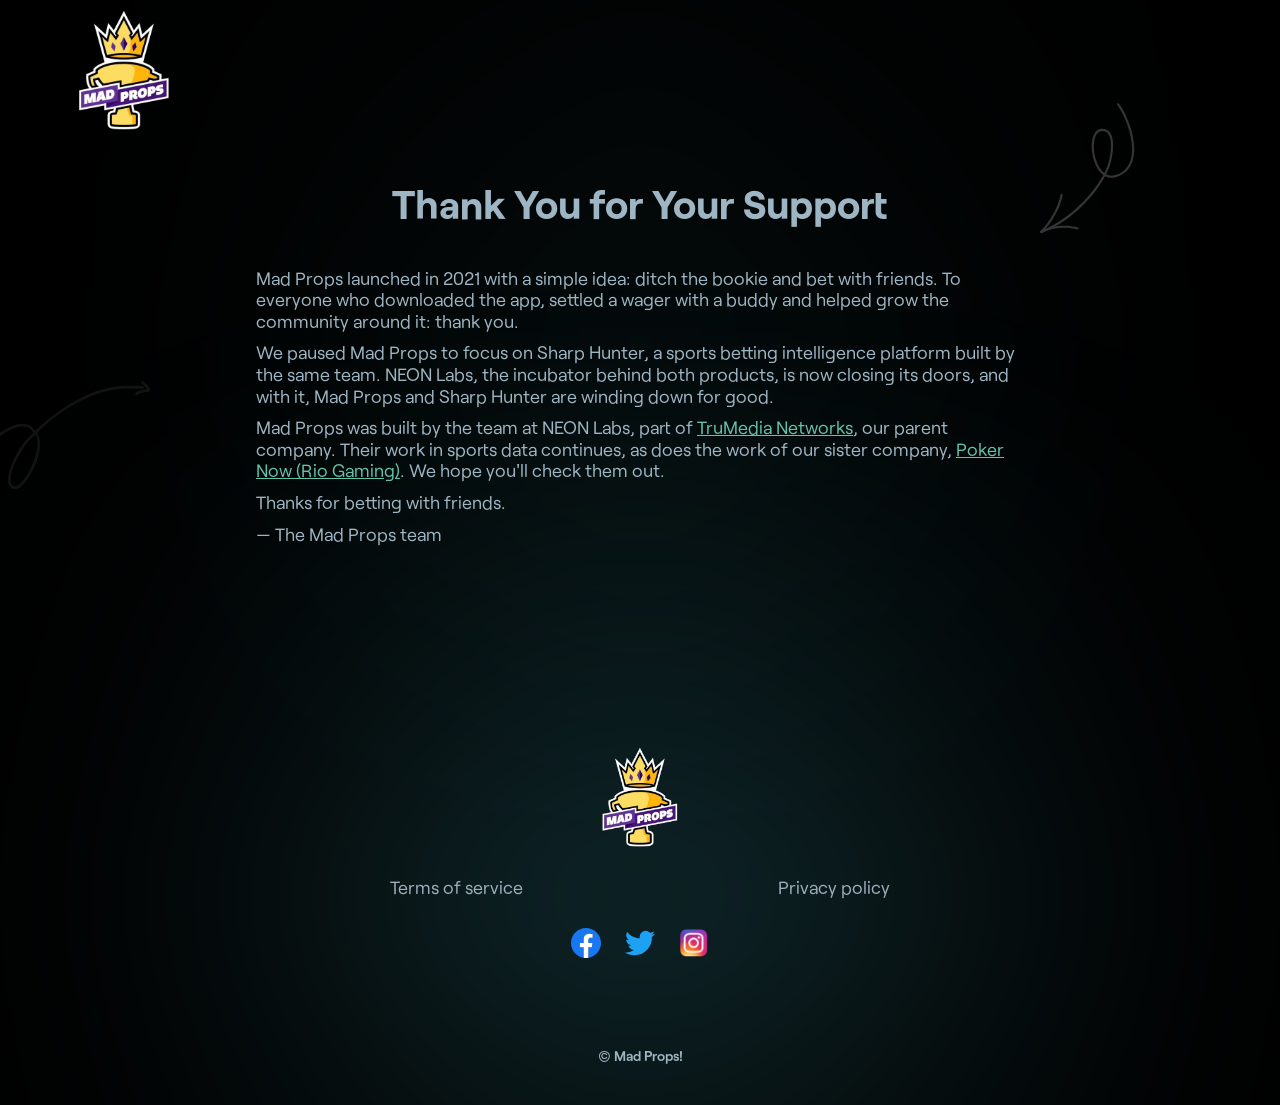
<file: index.html>
<!DOCTYPE html>
<html data-wf-page="66d7161f9f518a8e621151be" data-wf-site="620d573942ae5cb505ae592e">
<head>
  <meta charset="utf-8">
  <title>Mad Props! Bet with Friends</title>
  <meta content="Mad Props is winding down. Thank you to everyone who bet with friends on Mad Props since 2021." name="description">
  <meta content="Mad Props! Bet with Friends" property="og:title">
  <meta content="Mad Props is winding down. Thank you to everyone who bet with friends on Mad Props since 2021." property="og:description">
  <meta content="https://madprops.app/images/MadPropsPreview.png" property="og:image">
  <meta content="Mad Props! Bet with Friends" name="twitter:title">
  <meta content="Mad Props is winding down. Thank you to everyone who bet with friends on Mad Props since 2021." name="twitter:description">
  <meta content="https://madprops.app/images/MadPropsPreview.png" name="twitter:image">
  <meta property="og:type" content="website">
  <meta content="summary_large_image" name="twitter:card">
  <meta content="width=device-width, initial-scale=1" name="viewport">
  <link href="css/normalize.css" rel="stylesheet" type="text/css">
  <link href="css/components.css" rel="stylesheet" type="text/css">
  <link href="css/madpropsapp.css" rel="stylesheet" type="text/css">
  <script type="text/javascript">!function(o,c){var n=c.documentElement,t=" w-mod-";n.className+=t+"js",("ontouchstart"in o||o.DocumentTouch&&c instanceof DocumentTouch)&&(n.className+=t+"touch")}(window,document);</script>
  <link href="images/favicon.png" rel="shortcut icon" type="image/x-icon">
  <link href="images/webclip.png" rel="apple-touch-icon">
  
  
  
  
  
  
  
  
  
</head>
<body class="body">
  <div id="navbar" data-animation="default" data-collapse="medium" data-duration="400" data-easing="ease" data-easing2="ease" role="banner" class="navbar w-nav">
    <div class="container w-container">
      <div class="div-block">
        <a href="#" class="brand w-nav-brand"><img src="images/logo.png" loading="eager" alt="" class="image"></a>
        <nav role="navigation" class="nav-menu w-nav-menu"></nav>
        <div class="menu-button w-nav-button">
          <div class="w-icon-nav-menu"></div>
        </div>
      </div>
    </div>
  </div>
  <div class="section">
    <div class="div-block-2">
      <div class="container-3 w-container">
        <div class="div-block-21">
          <h2 class="form-title-cf8"><strong>Thank You for Your Support</strong></h2>
          <div class="rich-text-block w-richtext">
            <p>‍</p>
            <p>Mad Props launched in 2021 with a simple idea: ditch the bookie and bet with friends. To everyone who downloaded the app, settled a wager with a buddy and helped grow the community around it: thank you.</p>
            <p>We paused Mad Props to focus on Sharp Hunter, a sports betting intelligence platform built by the same team. NEON Labs, the incubator behind both products, is now closing its doors, and with it, Mad Props and Sharp Hunter are winding down for good.</p>
            <p>Mad Props was built by the team at NEON Labs, part of <a target="_blank" rel="noopener" href="https://www.trumedianetworks.com/" class="link">TruMedia Networks</a>, our parent company. Their work in sports data continues, as does the work of our sister company, <a target="_blank" rel="noopener" href="https://www.riogaming.com/" class="link-2">Poker Now (Rio Gaming)</a>. We hope you&#x27;ll check them out.</p>
            <p>Thanks for betting with friends.</p>
            <p>— The Mad Props team</p>
            <p>‍</p>
          </div>
        </div>
      </div>
    </div>
    <div class="radial-blur-block">
      <div class="radial-blur _2 _3"></div>
    </div><img src="images/Arrow_01.svg" loading="lazy" alt="" class="image-4"><img src="images/Arrow_05.svg" loading="lazy" alt="" class="image-6">
  </div>
  <footer id="footer" class="footer">
    <div class="container-3 w-container">
      <div class="div-block-20"><img src="images/logo.png" loading="lazy" alt="" class="logo">
        <div class="footer-nav-block">
          <a href="terms.html" class="footer-nav-link">Terms of service</a>
          <a href="privacy.html" class="footer-nav-link">Privacy policy</a>
        </div>
        <div class="social-block">
          <a href="https://www.facebook.com/MadProps-112587547987017/" class="social-link w-inline-block"><img src="images/Facebook---Original.svg" loading="lazy" alt="" class="social-icon"></a>
          <a href="https://twitter.com/madprops_app" class="social-link w-inline-block"><img src="images/Twitter---Original.svg" loading="lazy" alt="" class="social-icon"></a>
          <a href="https://www.instagram.com/madprops.app/" class="social-link w-inline-block"><img src="images/instagram-logo-png-2428.png" loading="lazy" sizes="30px" srcset="images/instagram-logo-png-2428-p-500.png 500w, images/instagram-logo-png-2428.png 1000w" alt="" class="social-icon"></a>
        </div>
        <p class="paragraph-18">© Mad Props!</p>
      </div>
    </div>
    <div class="radial-blur-block">
      <div class="radial-blur _2"></div>
    </div>
  </footer>
  <script src="js/jquery-3.5.1.min.js" type="text/javascript"></script>
  <script src="js/madpropsapp.js" type="text/javascript"></script>
</body>
</html>
</file>
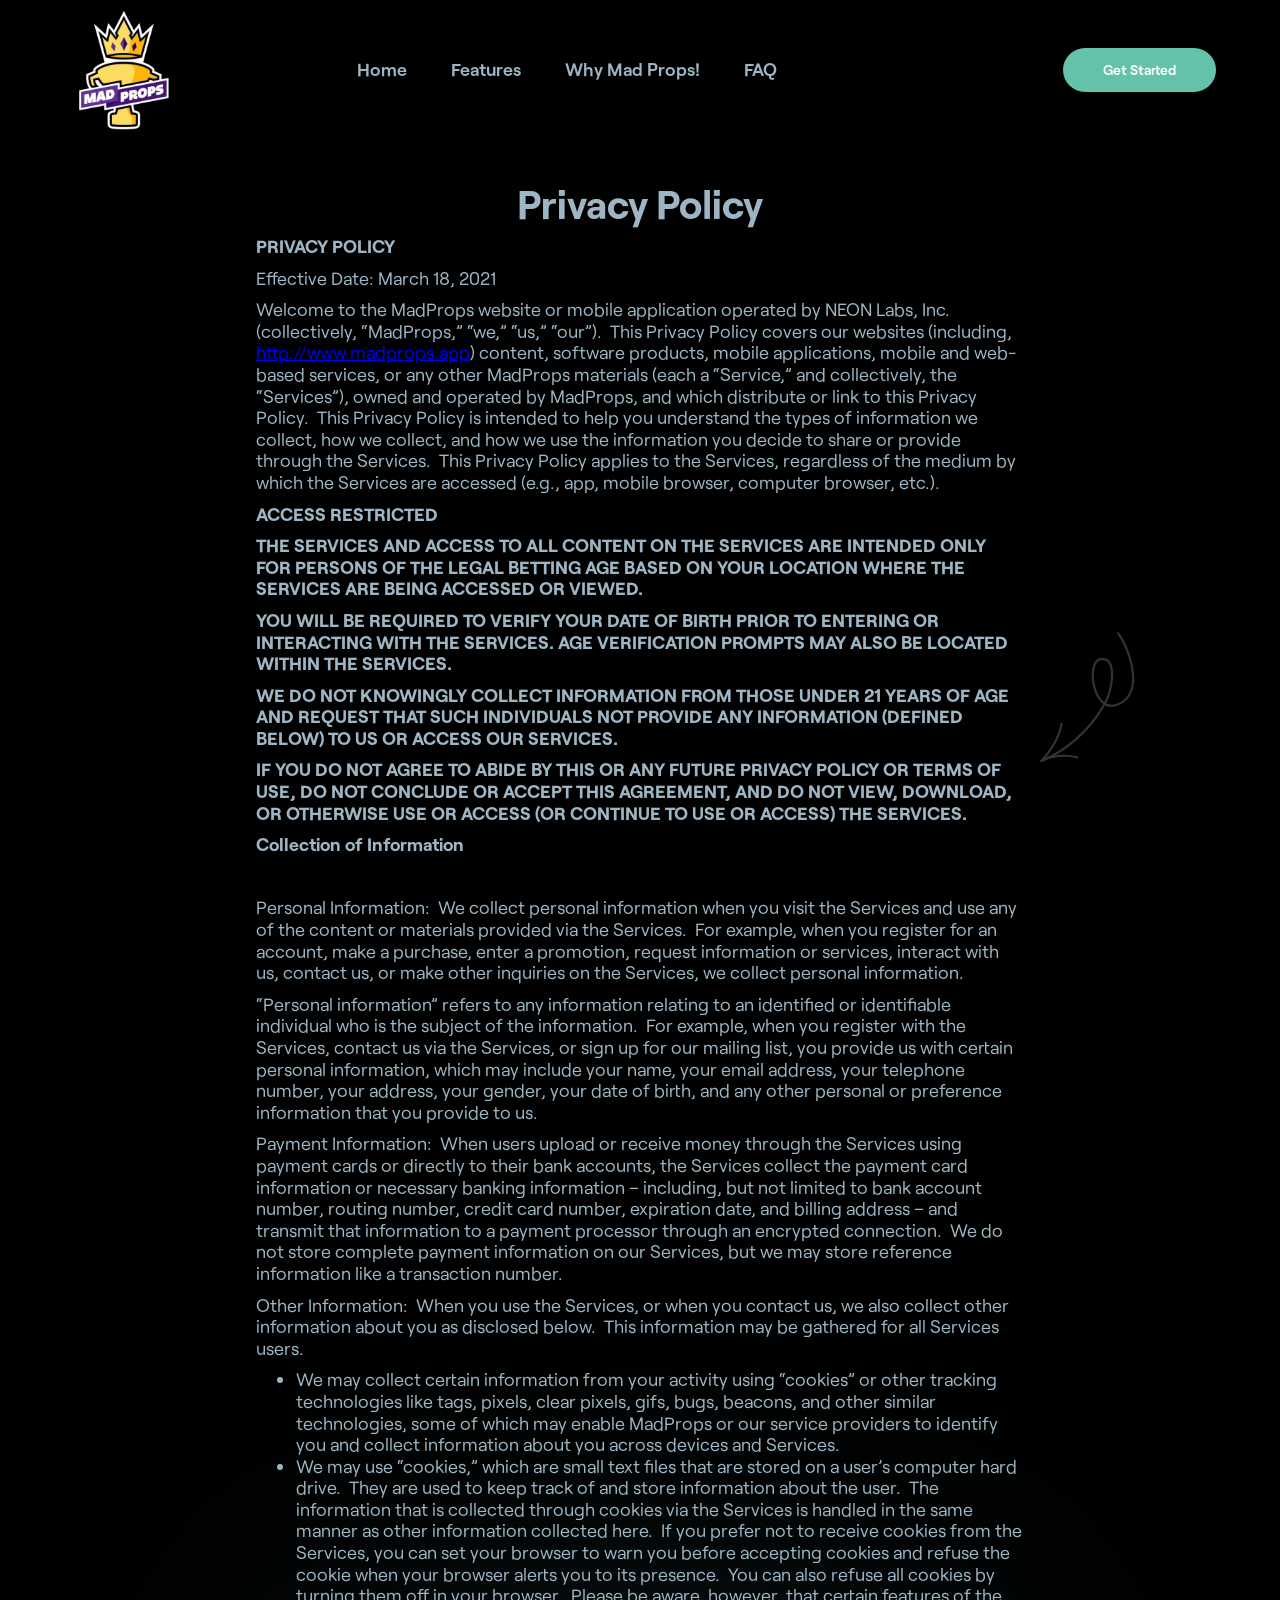
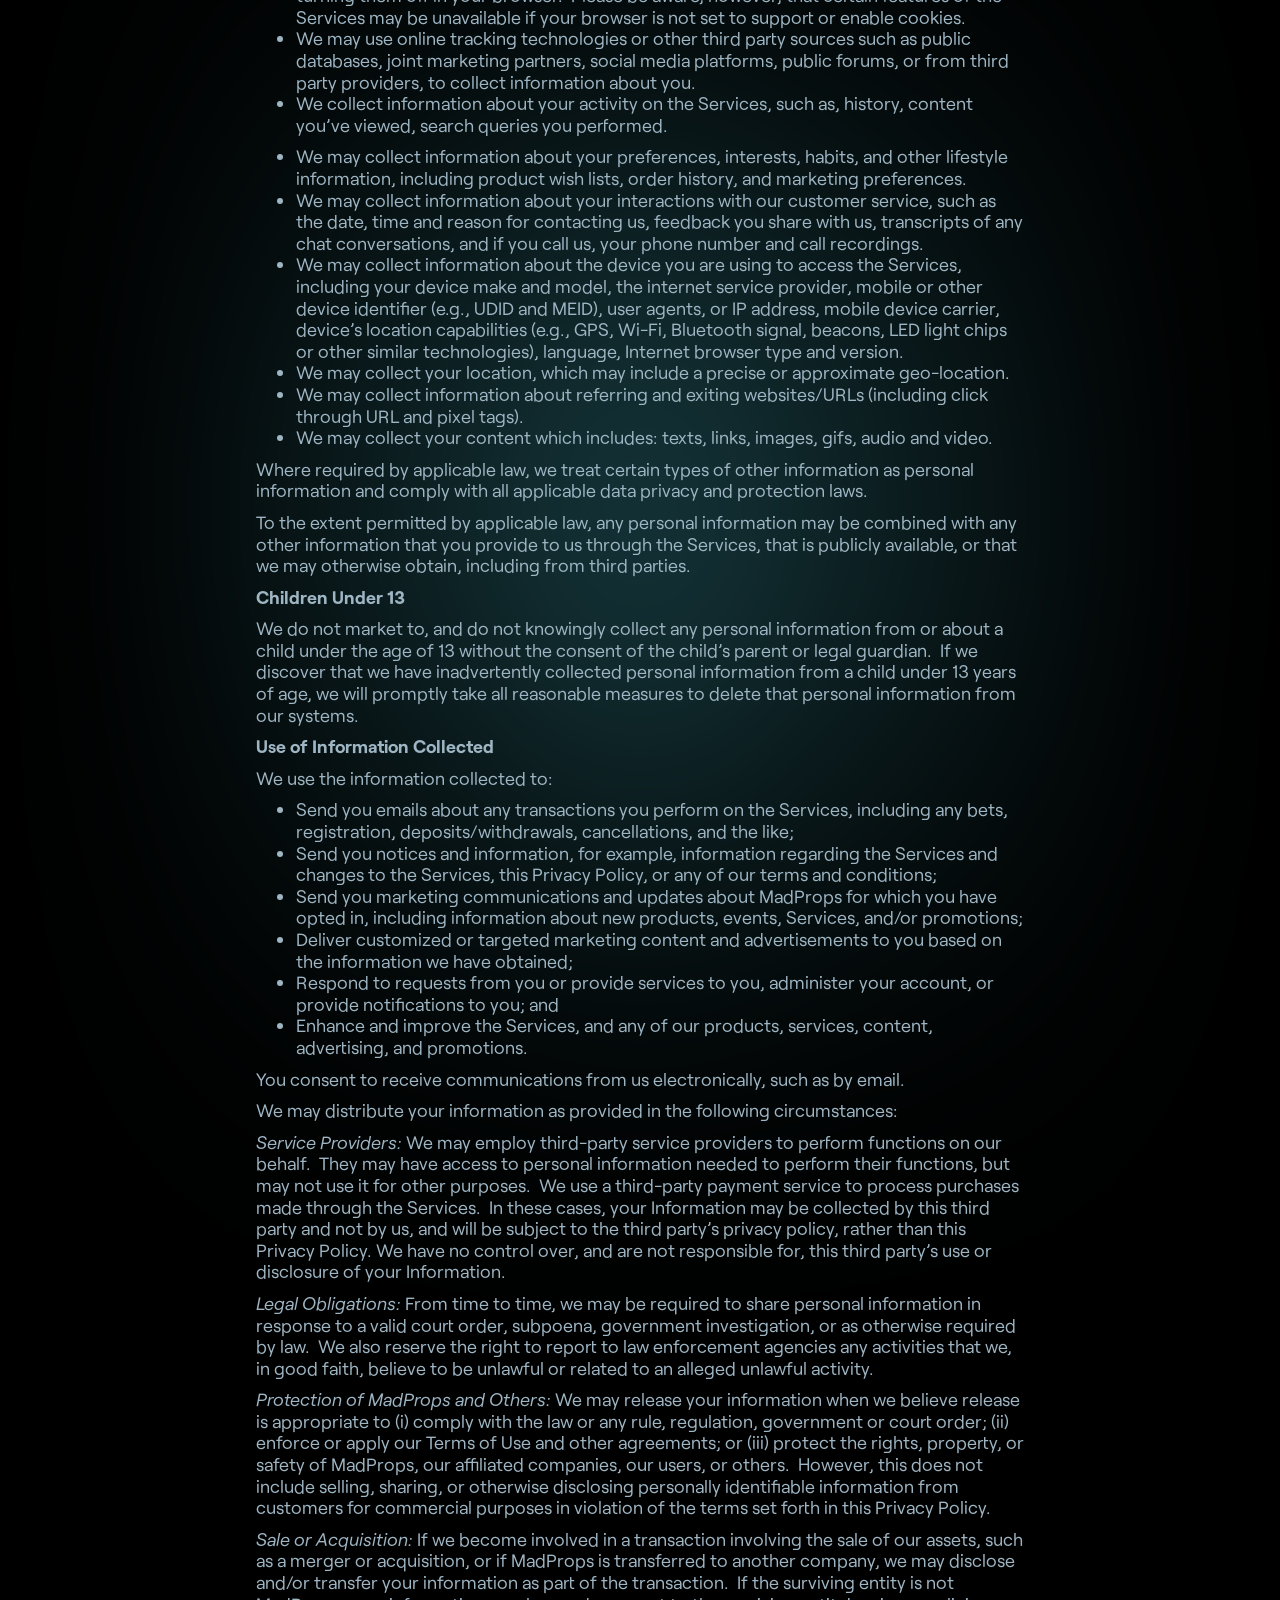
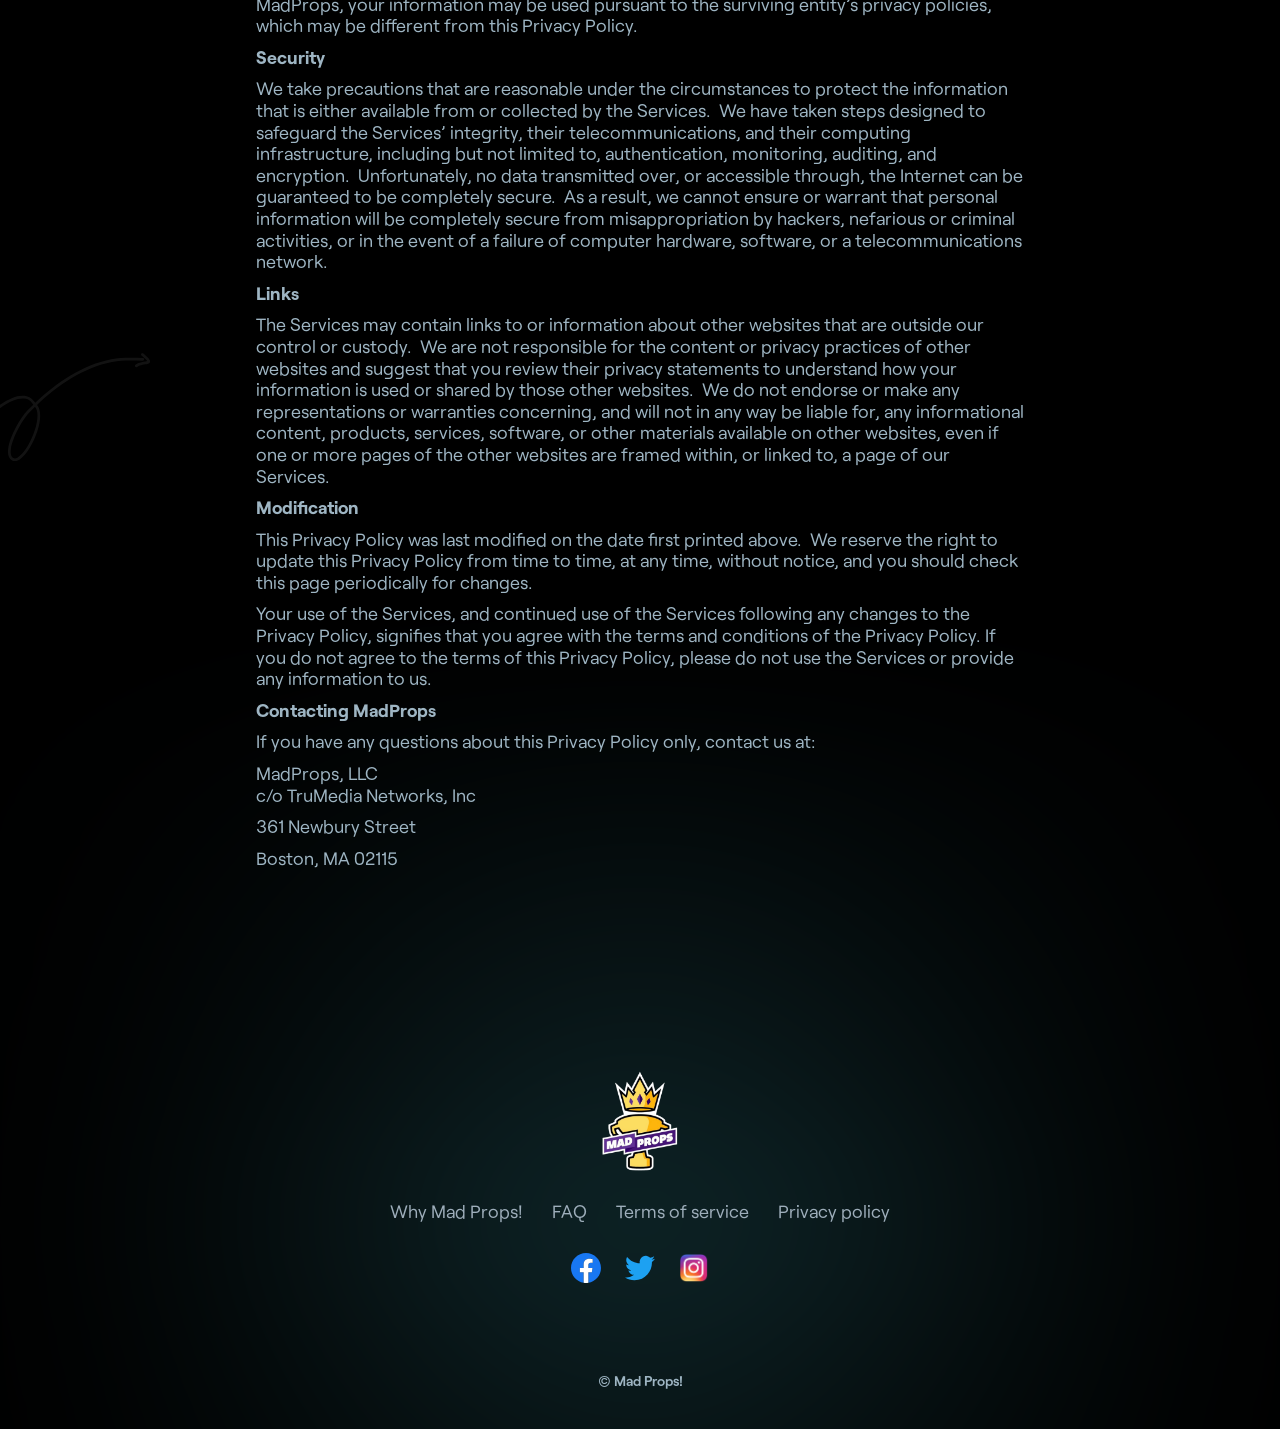
<file: privacy.html>
<!DOCTYPE html>
<html data-wf-page="62262e07f1001a9dcf69bb18" data-wf-site="620d573942ae5cb505ae592e">
<head>
  <meta charset="utf-8">
  <title>privacy</title>
  <meta content="privacy" property="og:title">
  <meta content="privacy" name="twitter:title">
  <meta content="width=device-width, initial-scale=1" name="viewport">
  <link href="css/normalize.css" rel="stylesheet" type="text/css">
  <link href="css/components.css" rel="stylesheet" type="text/css">
  <link href="css/madpropsapp.css" rel="stylesheet" type="text/css">
  <script type="text/javascript">!function(o,c){var n=c.documentElement,t=" w-mod-";n.className+=t+"js",("ontouchstart"in o||o.DocumentTouch&&c instanceof DocumentTouch)&&(n.className+=t+"touch")}(window,document);</script>
  <link href="images/favicon.png" rel="shortcut icon" type="image/x-icon">
  <link href="images/webclip.png" rel="apple-touch-icon">
  
  
  
  
  
  
  
  
  
</head>
<body class="body">
  <div id="navbar" data-animation="default" data-collapse="medium" data-duration="400" data-easing="ease" data-easing2="ease" role="banner" class="navbar w-nav">
    <div class="container w-container">
      <div class="div-block">
        <a href="#" class="brand w-nav-brand"><img src="images/logo.png" loading="eager" alt="" class="image"></a>
        <nav role="navigation" class="nav-menu w-nav-menu">
          <a href="index.html" class="nav-link w-nav-link">Home</a>
          <a href="https://madprops.app/#features" class="nav-link w-nav-link">Features</a>
          <a href="https://madprops.app/#why-mad-props" class="nav-link w-nav-link">Why Mad Props!</a>
          <a href="https://madprops.app/#faq" class="nav-link w-nav-link">FAQ</a>
        </nav>
        <a href="https://apps.apple.com/us/app/madprops/id1559103152" class="button _2 w-button">Get Started</a>
        <div class="menu-button w-nav-button">
          <div class="w-icon-nav-menu"></div>
        </div>
      </div>
    </div>
  </div>
  <div class="section">
    <div class="div-block-2">
      <div class="container-3 w-container">
        <div class="div-block-21">
          <h2 class="form-title-cf8">Privacy Policy</h2>
          <div class="rich-text-block w-richtext">
            <p><strong>PRIVACY POLICY</strong></p>
            <p>Effective Date: March 18, 2021</p>
            <p>Welcome to the MadProps website or mobile application operated by NEON Labs, Inc. (collectively, “MadProps,” “we,” “us,” “our”).  This Privacy Policy covers our websites (including, <a href="http://www.madprops.app">http://www.madprops.app</a>) content, software products, mobile applications, mobile and web-based services, or any other MadProps materials (each a “Service,” and collectively, the “Services”), owned and operated by MadProps, and which distribute or link to this Privacy Policy.  This Privacy Policy is intended to help you understand the types of information we collect, how we collect, and how we use the information you decide to share or provide through the Services.  This Privacy Policy applies to the Services, regardless of the medium by which the Services are accessed (e.g., app, mobile browser, computer browser, etc.).  </p>
            <p><strong>ACCESS RESTRICTED</strong></p>
            <p><strong>THE SERVICES AND ACCESS TO ALL CONTENT ON THE SERVICES ARE INTENDED ONLY FOR PERSONS OF THE LEGAL BETTING AGE BASED ON YOUR LOCATION WHERE THE SERVICES ARE BEING ACCESSED OR VIEWED. </strong></p>
            <p><strong>YOU WILL BE REQUIRED TO VERIFY YOUR DATE OF BIRTH PRIOR TO ENTERING OR INTERACTING WITH THE SERVICES. AGE VERIFICATION PROMPTS MAY ALSO BE LOCATED WITHIN THE SERVICES.</strong></p>
            <p><strong>WE DO NOT KNOWINGLY COLLECT INFORMATION FROM THOSE UNDER 21 YEARS OF AGE AND REQUEST THAT SUCH INDIVIDUALS NOT PROVIDE ANY INFORMATION (DEFINED BELOW) TO US OR ACCESS OUR SERVICES. </strong></p>
            <p><strong>IF YOU DO NOT AGREE TO ABIDE BY THIS OR ANY FUTURE PRIVACY POLICY OR TERMS OF USE, DO NOT CONCLUDE OR ACCEPT THIS AGREEMENT, AND DO NOT VIEW, DOWNLOAD, OR OTHERWISE USE OR ACCESS (OR CONTINUE TO USE OR ACCESS) THE SERVICES.</strong></p>
            <p><strong>Collection of Information</strong></p>
            <p><br></p>
            <p>Personal Information:  We collect personal information when you visit the Services and use any of the content or materials provided via the Services.  For example, when you register for an account, make a purchase, enter a promotion, request information or services, interact with us, contact us, or make other inquiries on the Services, we collect personal information.  </p>
            <p> </p>
            <p>“Personal information” refers to any information relating to an identified or identifiable individual who is the subject of the information.  For example, when you register with the Services, contact us via the Services, or sign up for our mailing list, you provide us with certain personal information, which may include your name, your email address, your telephone number, your address, your gender, your date of birth, and any other personal or preference information that you provide to us. </p>
            <p>Payment Information:  When users upload or receive money through the Services using payment cards or directly to their bank accounts, the Services collect the payment card information or necessary banking information – including, but not limited to bank account number, routing number, credit card number, expiration date, and billing address – and transmit that information to a payment processor through an encrypted connection.  We do not store complete payment information on our Services, but we may store reference information like a transaction number.</p>
            <p>Other Information:  When you use the Services, or when you contact us, we also collect other information about you as disclosed below.  This information may be gathered for all Services users.  </p>
            <ul role="list">
              <li>We may collect certain information from your activity using “cookies” or other tracking technologies like tags, pixels, clear pixels, gifs, bugs, beacons, and other similar technologies, some of which may enable MadProps or our service providers to identify you and collect information about you across devices and Services. </li>
              <li>We may use “cookies,” which are small text files that are stored on a user’s computer hard drive.  They are used to keep track of and store information about the user.  The information that is collected through cookies via the Services is handled in the same manner as other information collected here.  If you prefer not to receive cookies from the Services, you can set your browser to warn you before accepting cookies and refuse the cookie when your browser alerts you to its presence.  You can also refuse all cookies by turning them off in your browser.  Please be aware, however, that certain features of the Services may be unavailable if your browser is not set to support or enable cookies.</li>
              <li>We may use online tracking technologies or other third party sources such as public databases, joint marketing partners, social media platforms, public forums, or from third party providers, to collect information about you.</li>
              <li>We collect information about your activity on the Services, such as, history, content you’ve viewed, search queries you performed.</li>
            </ul>
            <ul role="list">
              <li>We may collect information about your preferences, interests, habits, and other lifestyle information, including product wish lists, order history, and marketing preferences.</li>
              <li>We may collect information about your interactions with our customer service, such as the date, time and reason for contacting us, feedback you share with us, transcripts of any chat conversations, and if you call us, your phone number and call recordings.</li>
              <li>We may collect information about the device you are using to access the Services, including your device make and model, the internet service provider, mobile or other device identifier (e.g., UDID and MEID), user agents, or IP address, mobile device carrier, device’s location capabilities (e.g., GPS, Wi-Fi, Bluetooth signal, beacons, LED light chips or other similar technologies), language, Internet browser type and version.</li>
              <li>We may collect your location, which may include a precise or approximate geo-location.</li>
              <li>We may collect information about referring and exiting websites/URLs (including click through URL and pixel tags).</li>
              <li>We may collect your content which includes: texts, links, images, gifs, audio and video.</li>
            </ul>
            <p>Where required by applicable law, we treat certain types of other information as personal information and comply with all applicable data privacy and protection laws.</p>
            <p>To the extent permitted by applicable law, any personal information may be combined with any other information that you provide to us through the Services, that is publicly available, or that we may otherwise obtain, including from third parties.</p>
            <p><strong>Children Under 13</strong></p>
            <p>We do not market to, and do not knowingly collect any personal information from or about a child under the age of 13 without the consent of the child’s parent or legal guardian.  If we discover that we have inadvertently collected personal information from a child under 13 years of age, we will promptly take all reasonable measures to delete that personal information from our systems.</p>
            <p><strong>Use of Information Collected</strong></p>
            <p>We use the information collected to: </p>
            <ul role="list">
              <li>Send you emails about any transactions you perform on the Services, including any bets, registration, deposits/withdrawals, cancellations, and the like;</li>
              <li>Send you notices and information, for example, information regarding the Services and changes to the Services, this Privacy Policy, or any of our terms and conditions;</li>
              <li>Send you marketing communications and updates about MadProps for which you have opted in, including information about new products, events, Services, and/or promotions; </li>
              <li>Deliver customized or targeted marketing content and advertisements to you based on the information we have obtained;</li>
              <li>Respond to requests from you or provide services to you, administer your account, or provide notifications to you; and</li>
              <li>Enhance and improve the Services, and any of our products, services, content, advertising, and promotions.</li>
            </ul>
            <p>You consent to receive communications from us electronically, such as by email.</p>
            <p>We may distribute your information as provided in the following circumstances:</p>
            <p><em>Service Providers: </em>We may employ third-party service providers to perform functions on our behalf.  They may have access to personal information needed to perform their functions, but may not use it for other purposes.  We use a third-party payment service to process purchases made through the Services.  In these cases, your Information may be collected by this third party and not by us, and will be subject to the third party’s privacy policy, rather than this Privacy Policy. We have no control over, and are not responsible for, this third party’s use or disclosure of your Information.</p>
            <p><em>Legal Obligations: </em>From time to time, we may be required to share personal information in response to a valid court order, subpoena, government investigation, or as otherwise required by law.  We also reserve the right to report to law enforcement agencies any activities that we, in good faith, believe to be unlawful or related to an alleged unlawful activity.</p>
            <p><em>Protection of MadProps and Others: </em>We may release your information when we believe release is appropriate to (i) comply with the law or any rule, regulation, government or court order; (ii) enforce or apply our Terms of Use and other agreements; or (iii) protect the rights, property, or safety of MadProps, our affiliated companies, our users, or others.  However, this does not include selling, sharing, or otherwise disclosing personally identifiable information from customers for commercial purposes in violation of the terms set forth in this Privacy Policy.</p>
            <p><em>Sale or Acquisition:</em> If we become involved in a transaction involving the sale of our assets, such as a merger or acquisition, or if MadProps is transferred to another company, we may disclose and/or transfer your information as part of the transaction.  If the surviving entity is not MadProps, your information may be used pursuant to the surviving entity’s privacy policies, which may be different from this Privacy Policy.</p>
            <p><strong>Security</strong></p>
            <p>We take precautions that are reasonable under the circumstances to protect the information that is either available from or collected by the Services.  We have taken steps designed to safeguard the Services’ integrity, their telecommunications, and their computing infrastructure, including but not limited to, authentication, monitoring, auditing, and encryption.  Unfortunately, no data transmitted over, or accessible through, the Internet can be guaranteed to be completely secure.  As a result, we cannot ensure or warrant that personal information will be completely secure from misappropriation by hackers, nefarious or criminal activities, or in the event of a failure of computer hardware, software, or a telecommunications network.</p>
            <p><strong>Links</strong></p>
            <p>The Services may contain links to or information about other websites that are outside our control or custody.  We are not responsible for the content or privacy practices of other websites and suggest that you review their privacy statements to understand how your information is used or shared by those other websites.  We do not endorse or make any representations or warranties concerning, and will not in any way be liable for, any informational content, products, services, software, or other materials available on other websites, even if one or more pages of the other websites are framed within, or linked to, a page of our Services.</p>
            <p><strong>Modification</strong></p>
            <p>This Privacy Policy was last modified on the date first printed above.  We reserve the right to update this Privacy Policy from time to time, at any time, without notice, and you should check this page periodically for changes.</p>
            <p>Your use of the Services, and continued use of the Services following any changes to the Privacy Policy, signifies that you agree with the terms and conditions of the Privacy Policy. If you do not agree to the terms of this Privacy Policy, please do not use the Services or provide any information to us.</p>
            <p><strong>Contacting MadProps</strong></p>
            <p>If you have any questions about this Privacy Policy only, contact us at:</p>
            <p>MadProps, LLC<br>c/o TruMedia Networks, Inc</p>
            <p>361 Newbury Street</p>
            <p>Boston, MA 02115</p>
            <p>‍</p>
          </div>
        </div>
      </div>
    </div>
    <div class="radial-blur-block">
      <div class="radial-blur _2 _3"></div>
    </div><img src="images/Arrow_01.svg" loading="lazy" alt="" class="image-4"><img src="images/Arrow_05.svg" loading="lazy" alt="" class="image-6">
  </div>
  <footer id="footer" class="footer">
    <div class="container-3 w-container">
      <div class="div-block-20"><img src="images/logo.png" loading="lazy" alt="" class="logo">
        <div class="footer-nav-block">
          <a href="https://madprops.app/#why-mad-props" class="footer-nav-link">Why Mad Props!</a>
          <a href="https://madprops.app/#faq" class="footer-nav-link">FAQ</a>
          <a href="terms.html" class="footer-nav-link">Terms of service</a>
          <a href="privacy.html" aria-current="page" class="footer-nav-link w--current">Privacy policy</a>
        </div>
        <div class="social-block">
          <a href="https://www.facebook.com/MadProps-112587547987017/" class="social-link w-inline-block"><img src="images/Facebook---Original.svg" loading="lazy" alt="" class="social-icon"></a>
          <a href="https://twitter.com/madprops_app" class="social-link w-inline-block"><img src="images/Twitter---Original.svg" loading="lazy" alt="" class="social-icon"></a>
          <a href="https://www.instagram.com/madprops.app/" class="social-link w-inline-block"><img src="images/instagram-logo-png-2428.png" loading="lazy" sizes="30px" srcset="images/instagram-logo-png-2428-p-500.png 500w, images/instagram-logo-png-2428.png 1000w" alt="" class="social-icon"></a>
        </div>
        <p class="paragraph-18">© Mad Props!</p>
      </div>
    </div>
    <div class="radial-blur-block">
      <div class="radial-blur _2"></div>
    </div>
  </footer>
  <script src="js/jquery-3.5.1.min.js" type="text/javascript"></script>
  <script src="js/madpropsapp.js" type="text/javascript"></script>
</body>
</html>
</file>
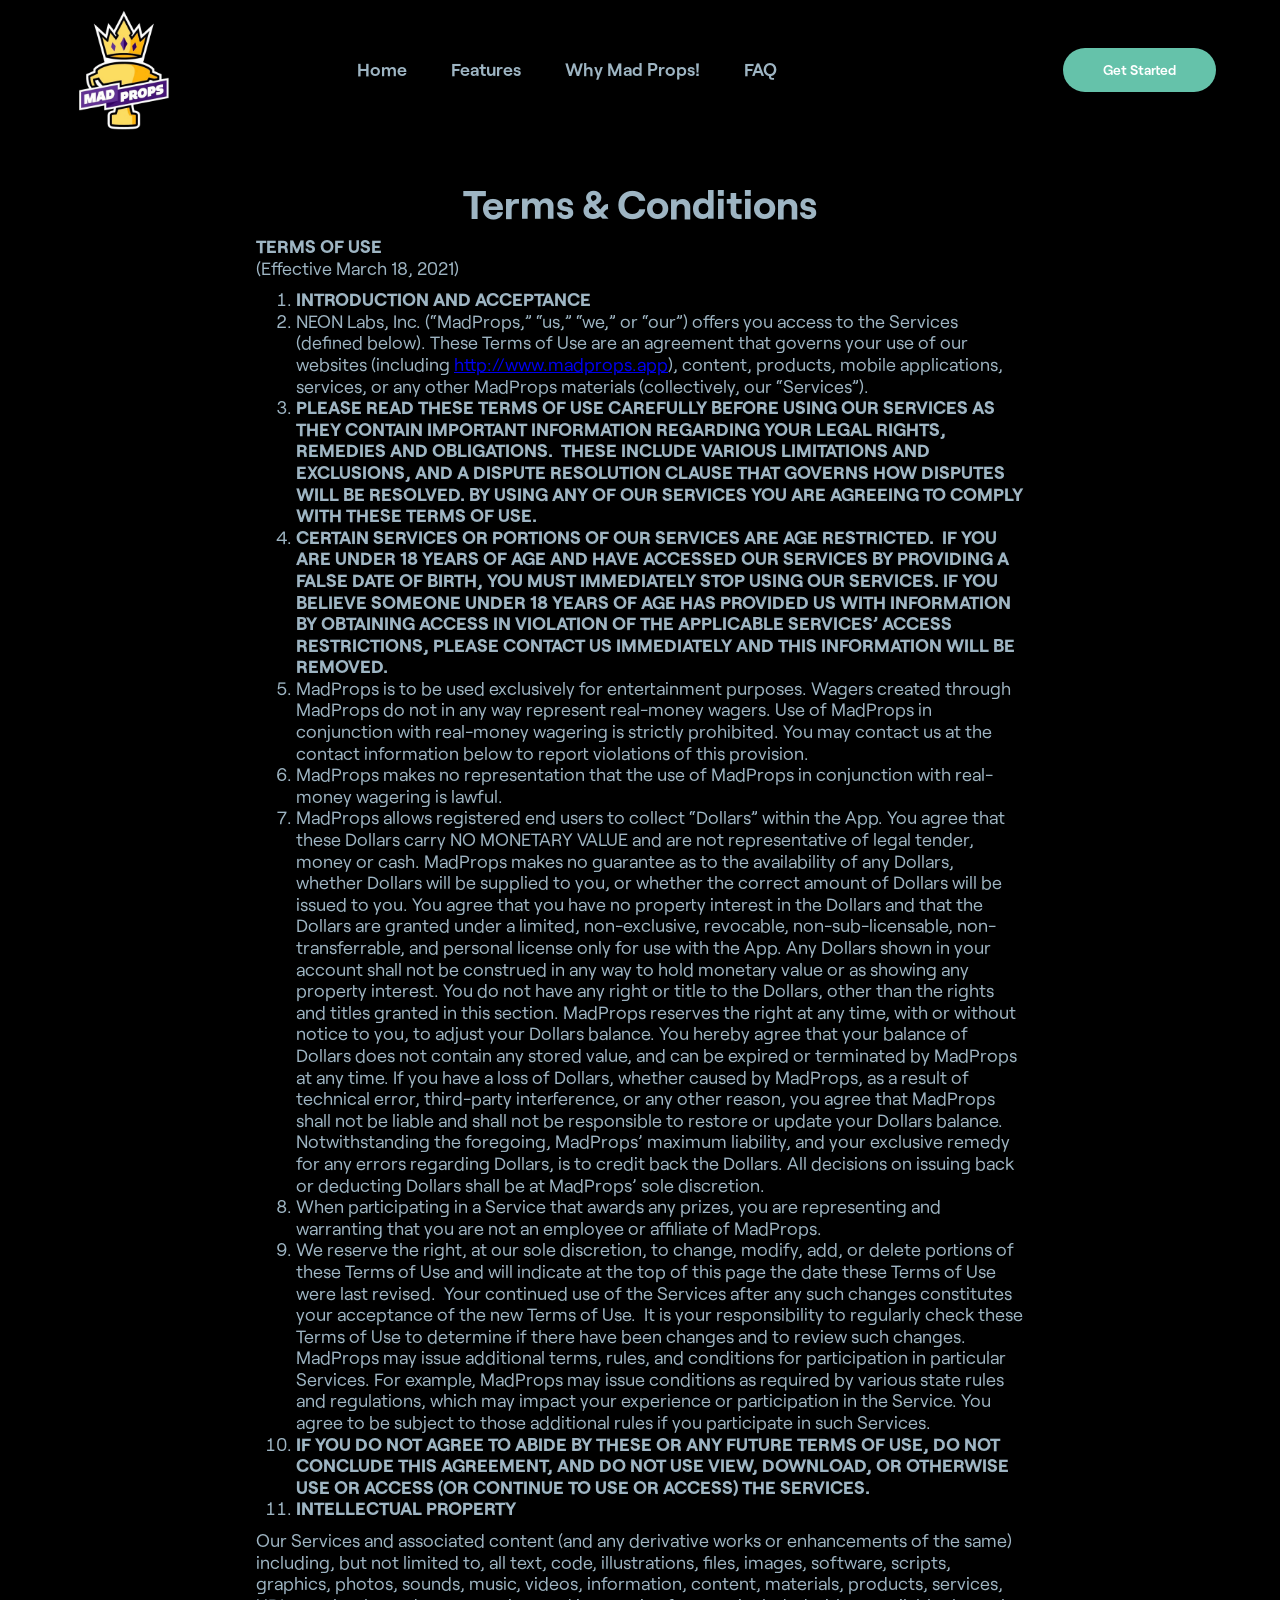
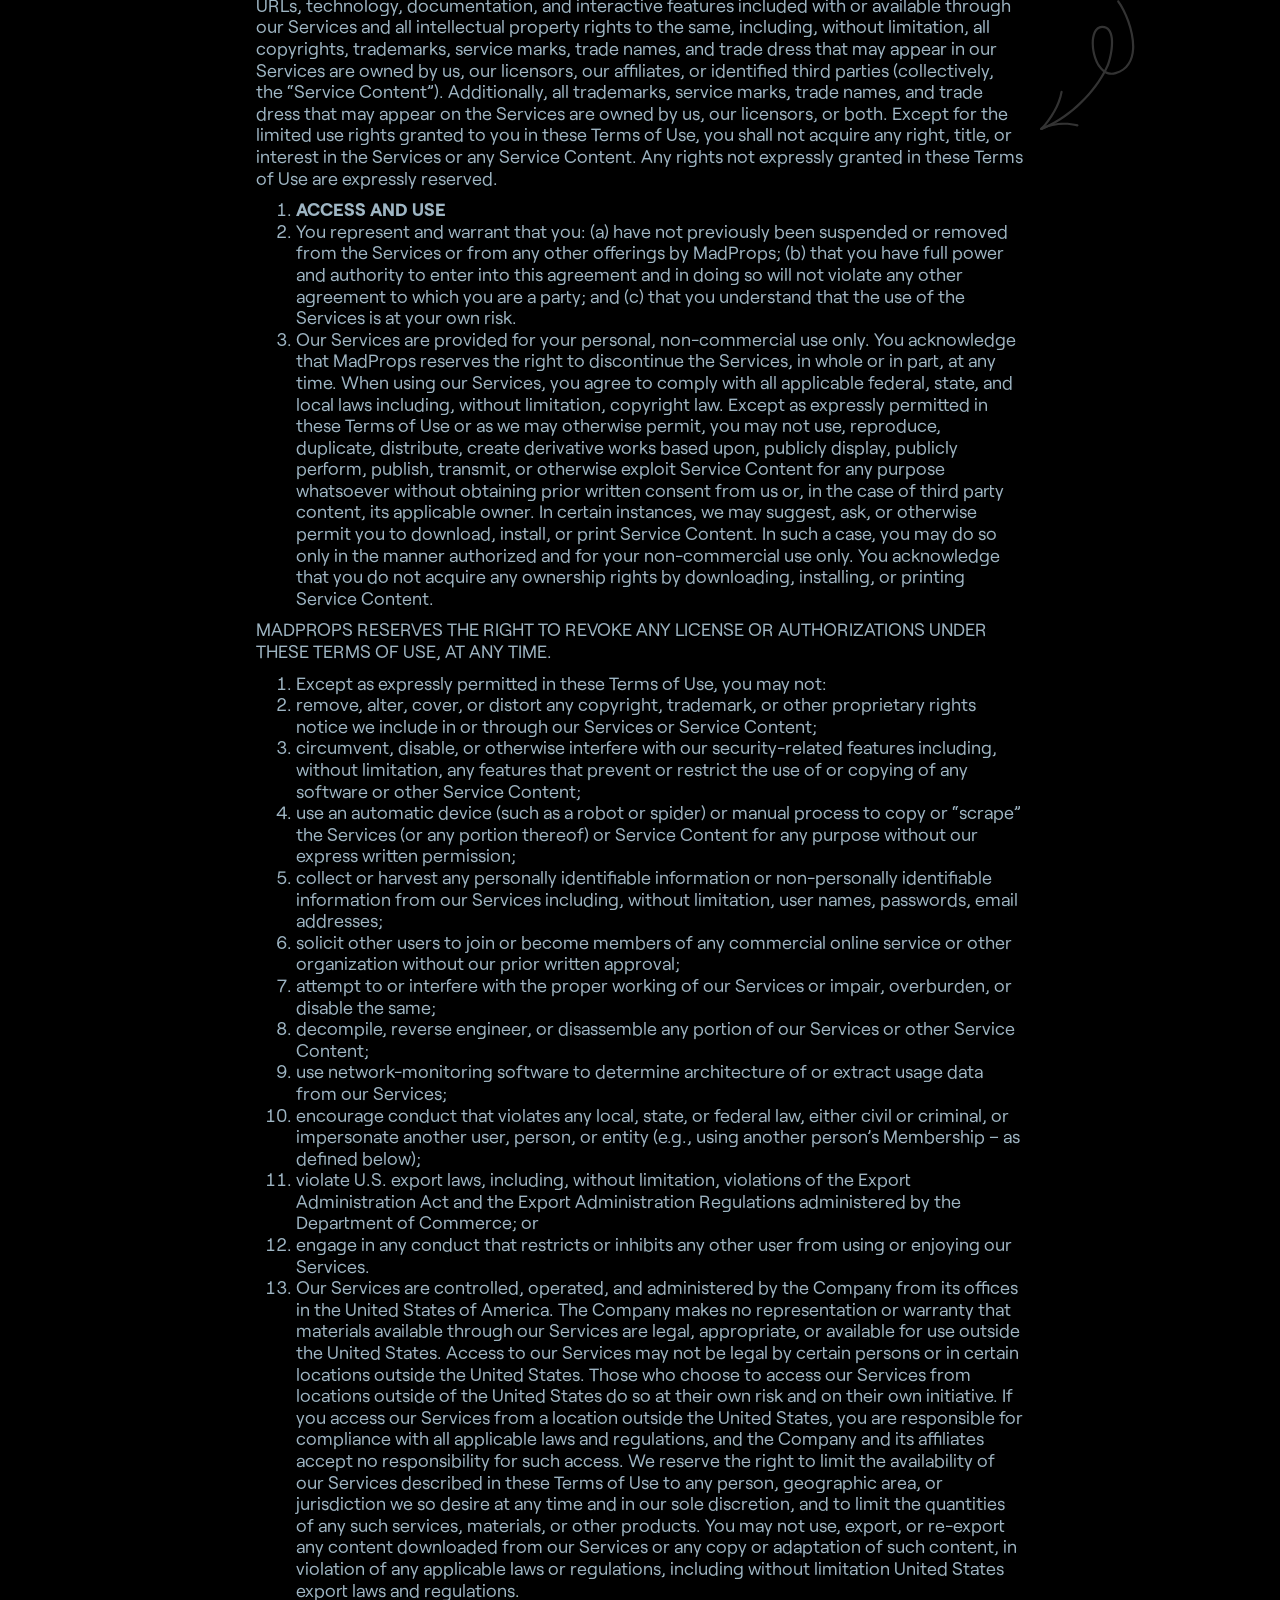
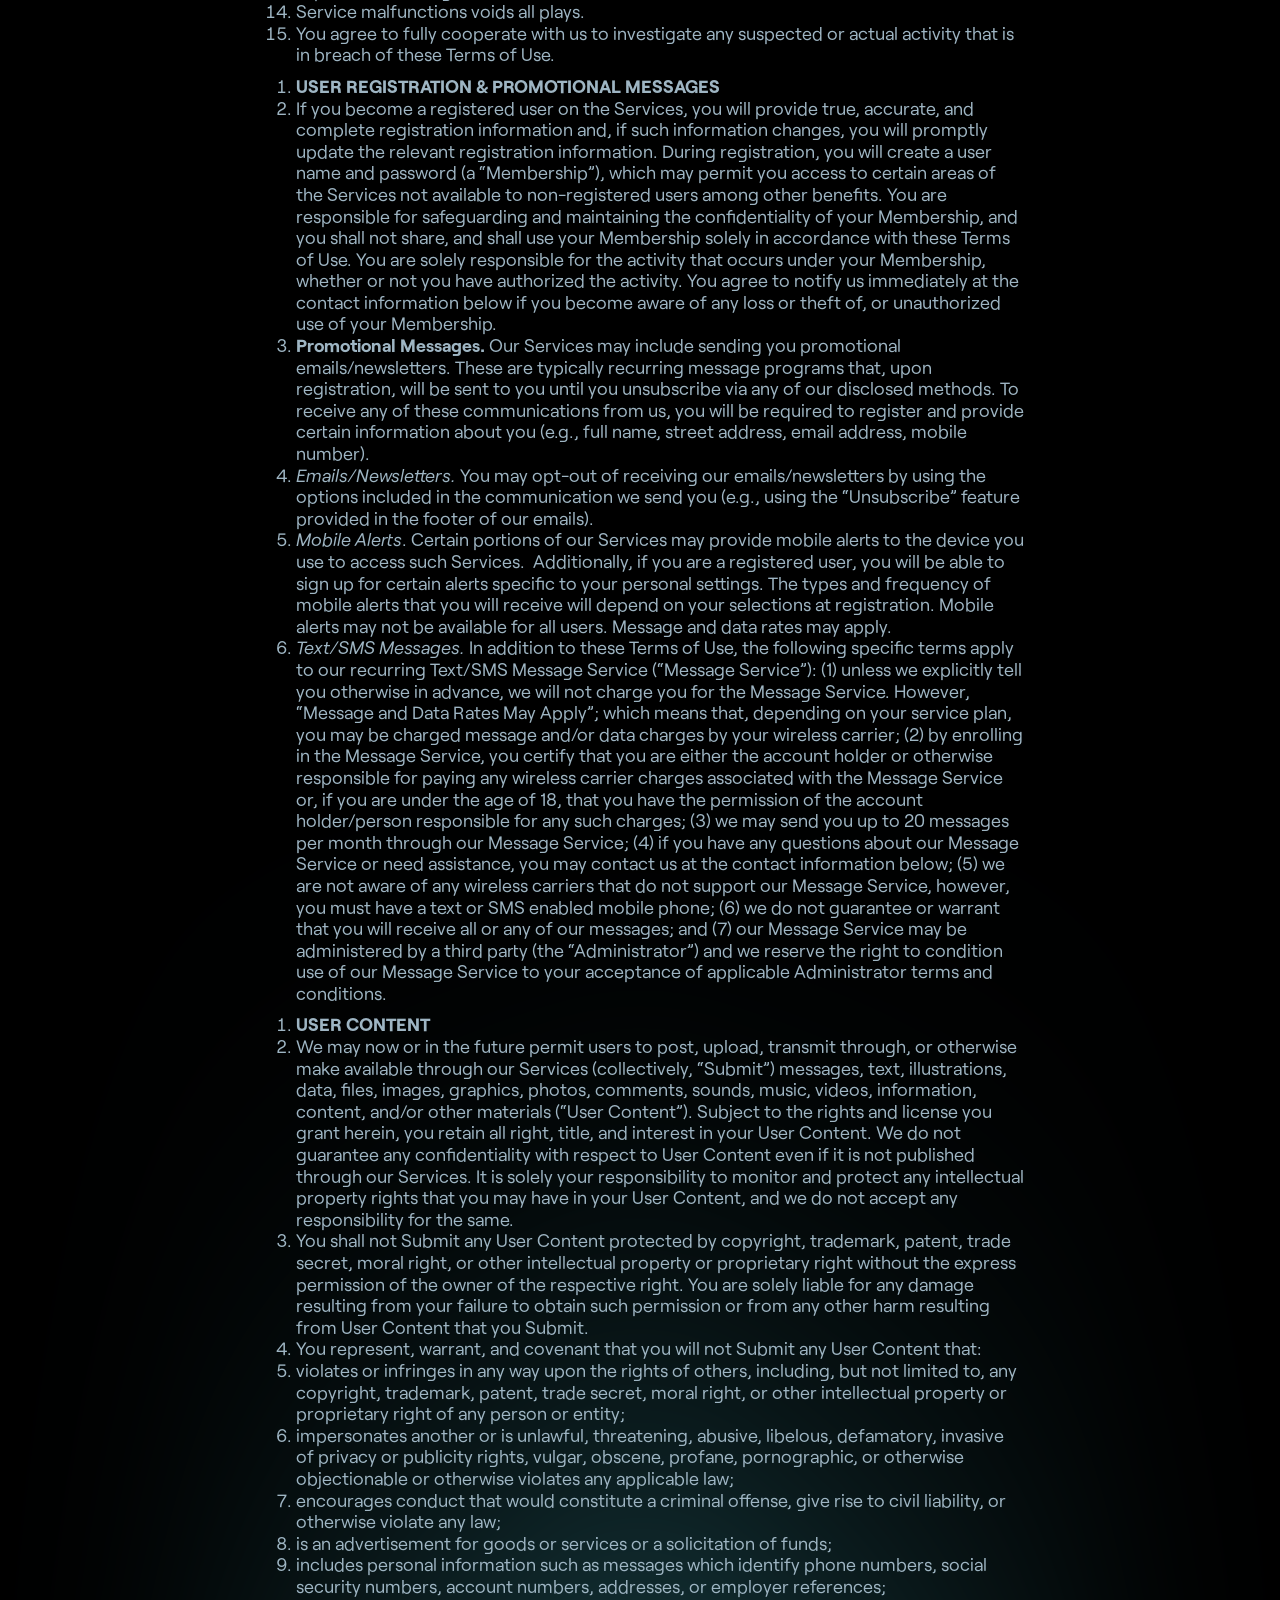
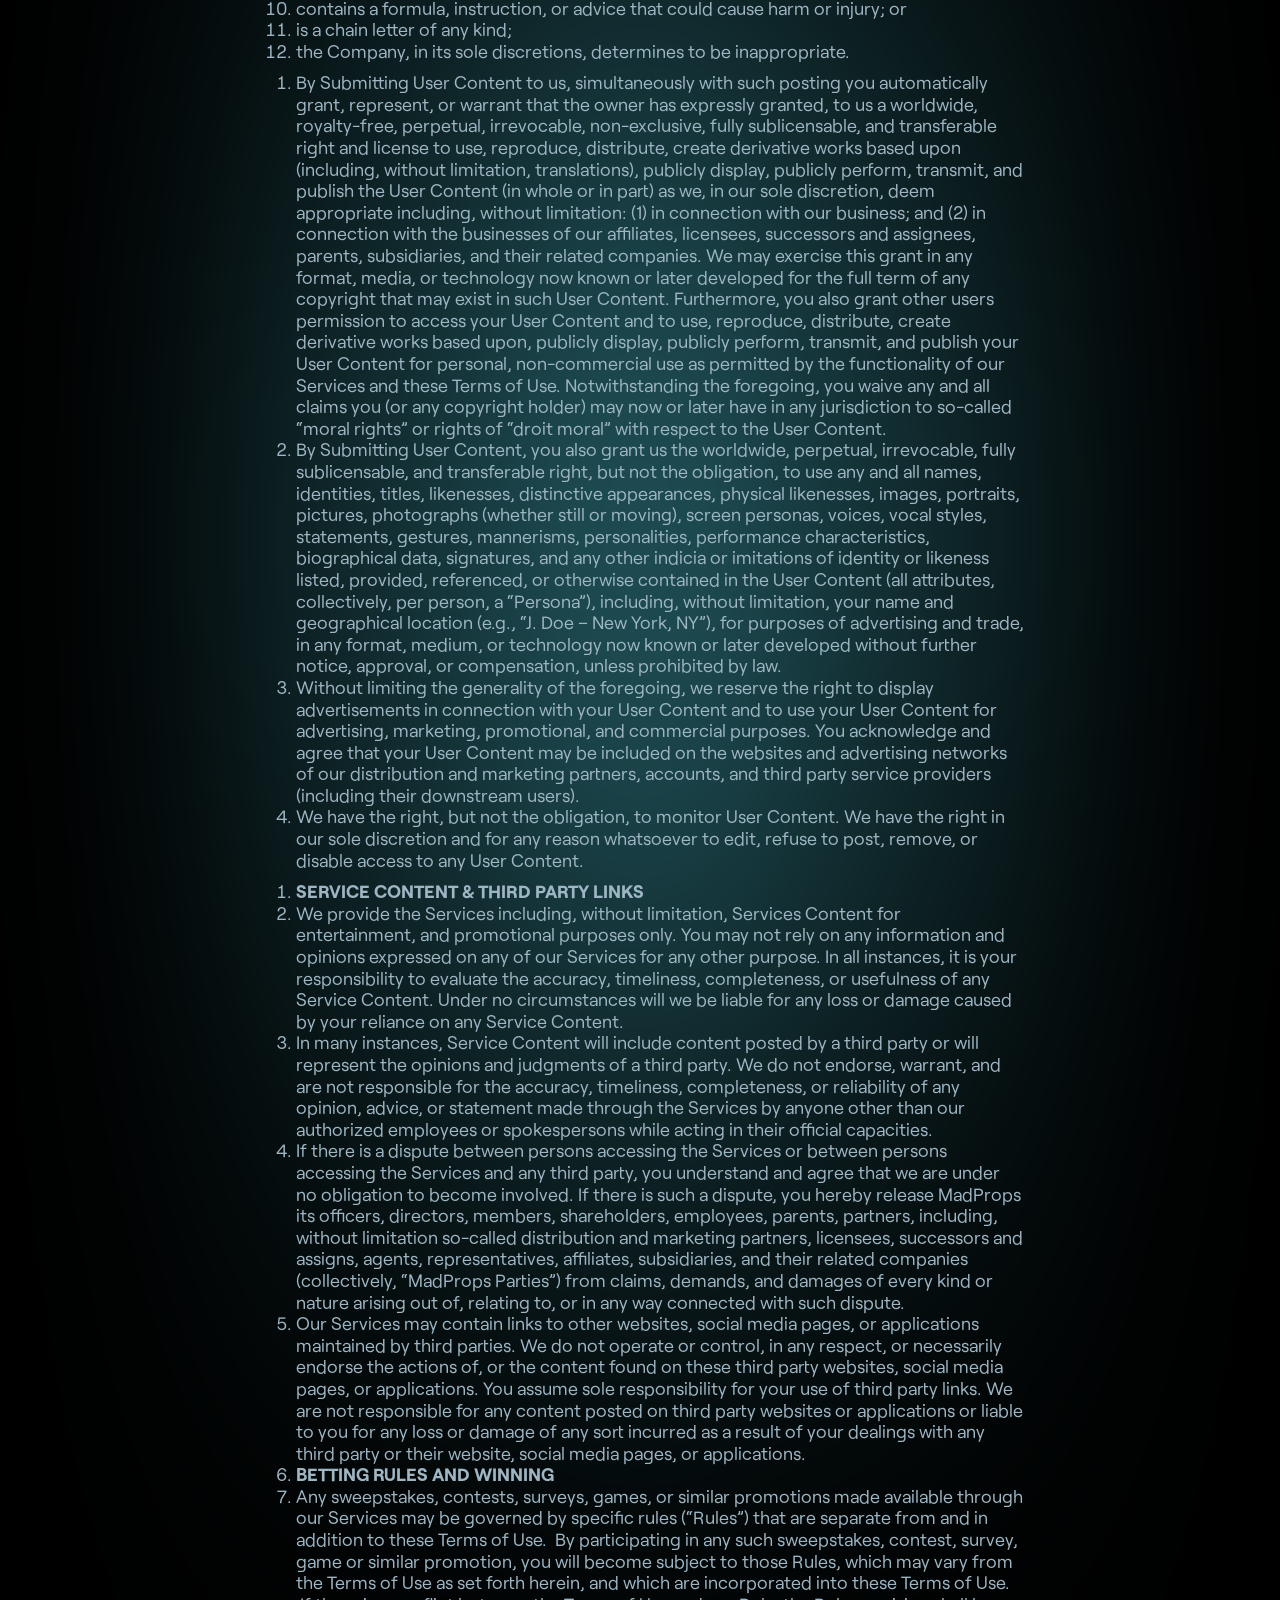
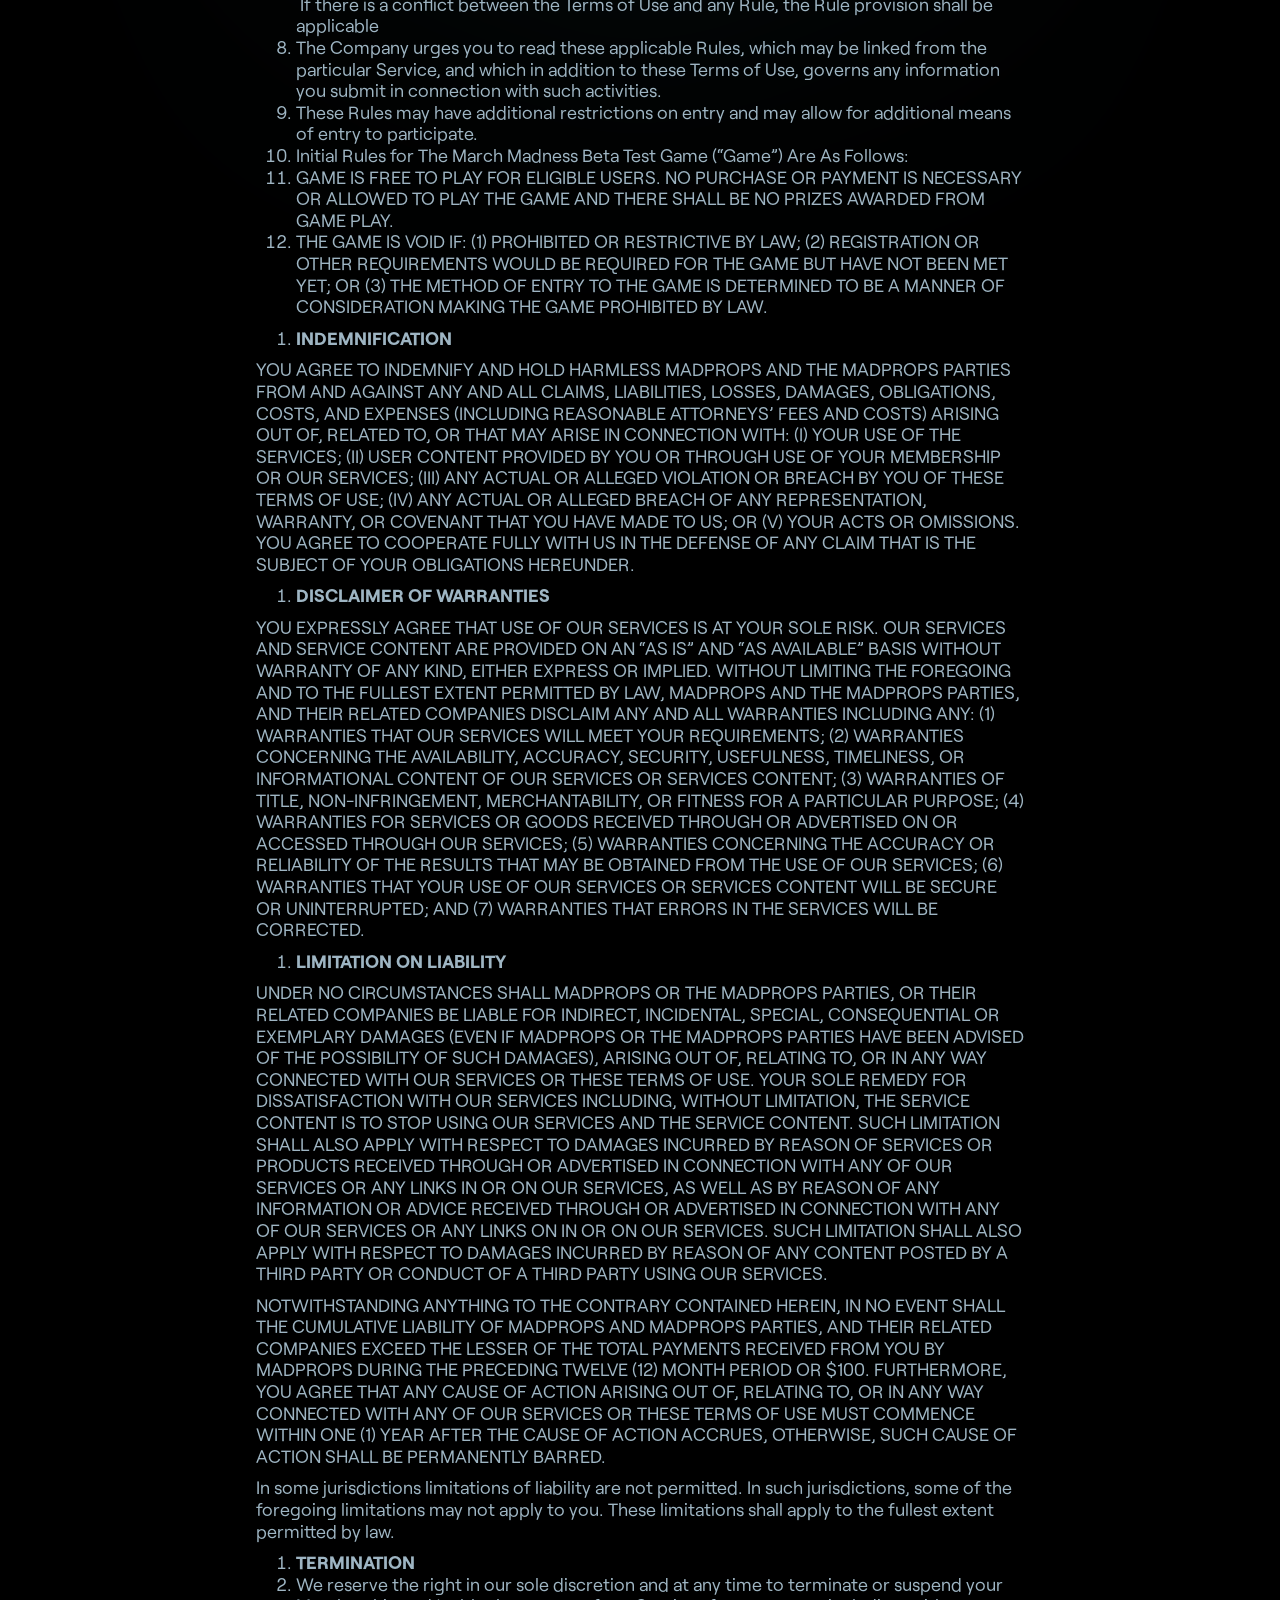
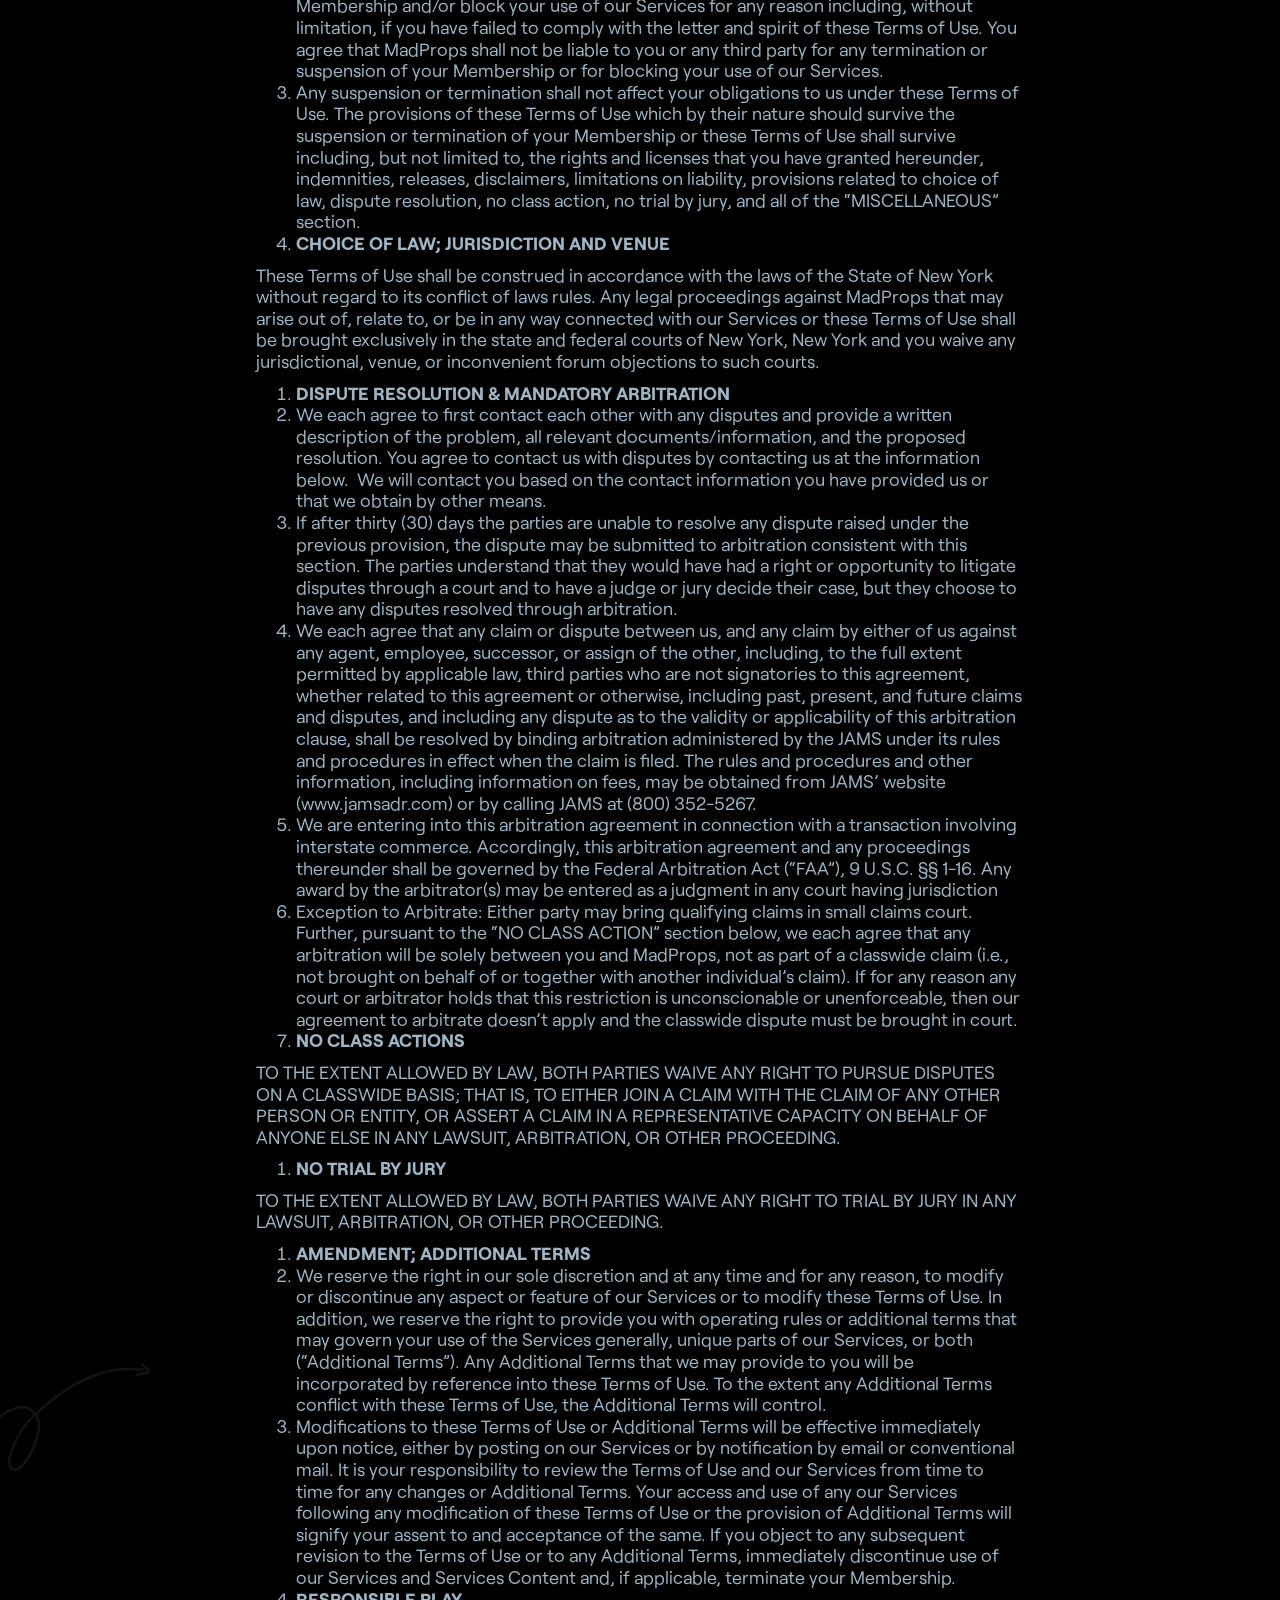
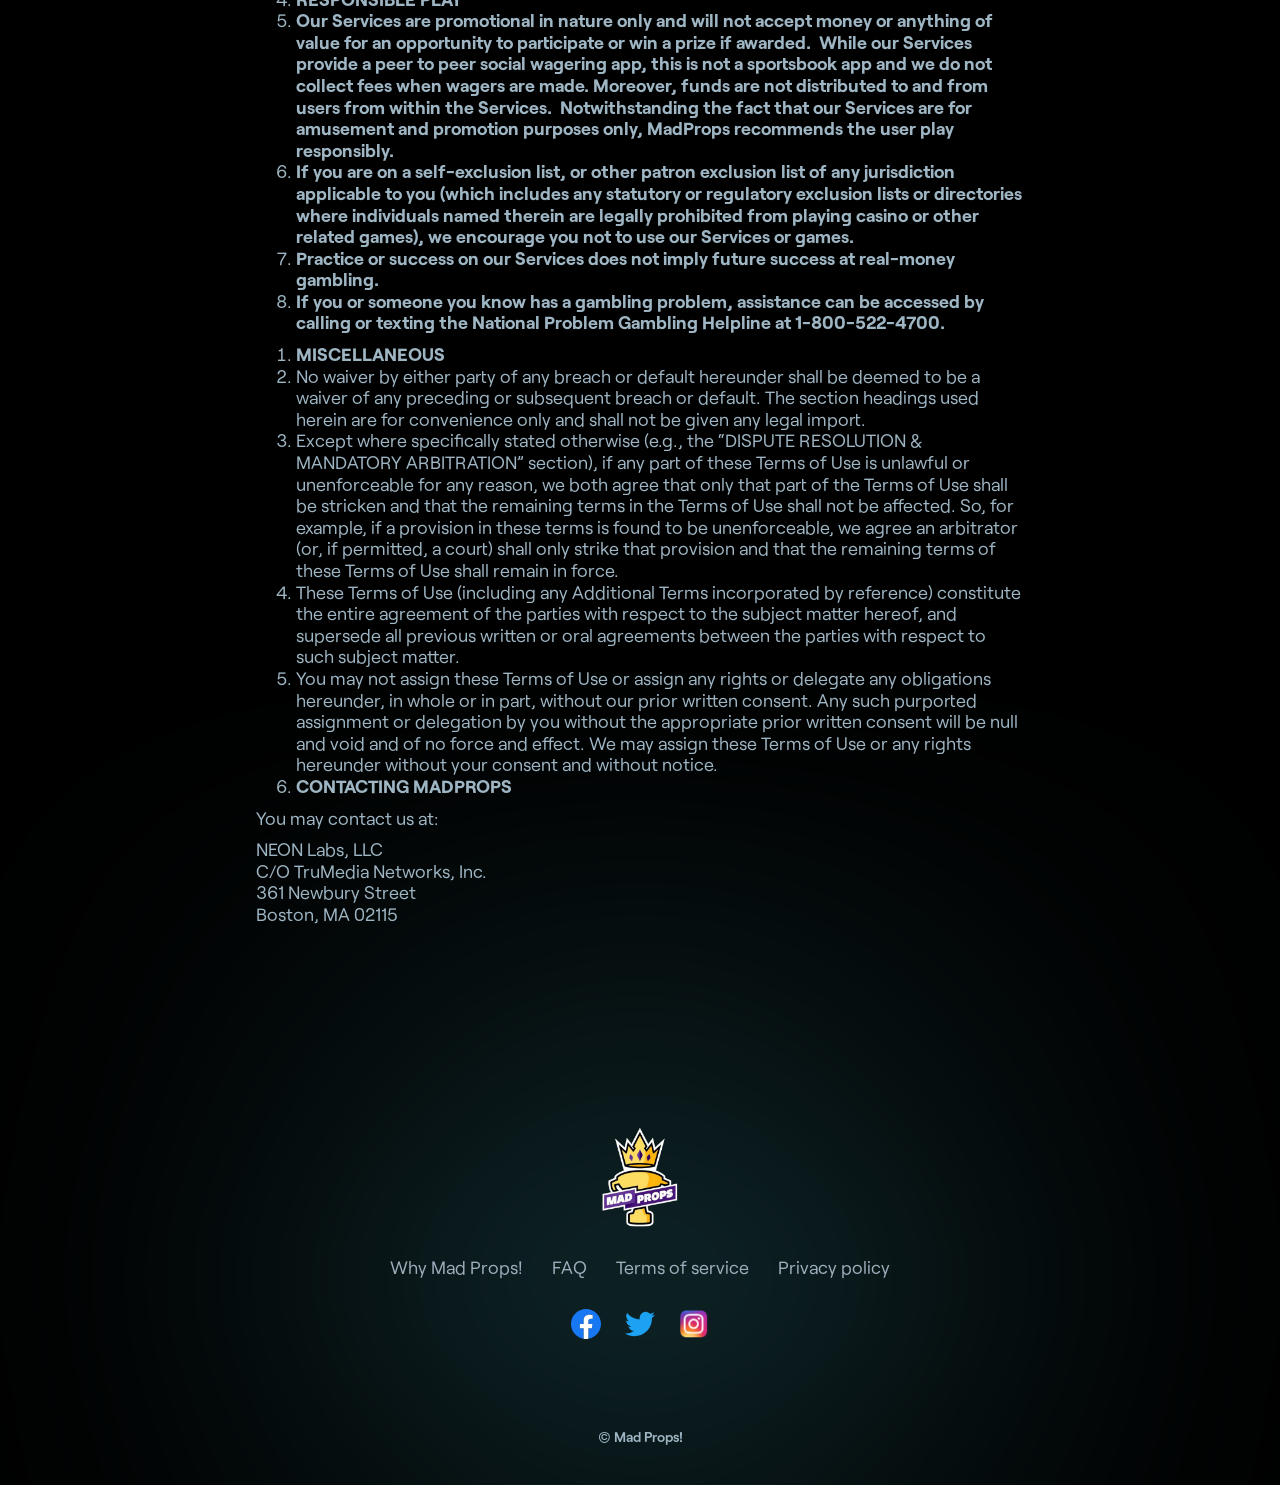
<file: terms.html>
<!DOCTYPE html>
<html data-wf-page="622628b58047bccb4e88030b" data-wf-site="620d573942ae5cb505ae592e">
<head>
  <meta charset="utf-8">
  <title>Terms</title>
  <meta content="Terms" property="og:title">
  <meta content="Terms" name="twitter:title">
  <meta content="width=device-width, initial-scale=1" name="viewport">
  <link href="css/normalize.css" rel="stylesheet" type="text/css">
  <link href="css/components.css" rel="stylesheet" type="text/css">
  <link href="css/madpropsapp.css" rel="stylesheet" type="text/css">
  <script type="text/javascript">!function(o,c){var n=c.documentElement,t=" w-mod-";n.className+=t+"js",("ontouchstart"in o||o.DocumentTouch&&c instanceof DocumentTouch)&&(n.className+=t+"touch")}(window,document);</script>
  <link href="images/favicon.png" rel="shortcut icon" type="image/x-icon">
  <link href="images/webclip.png" rel="apple-touch-icon">
  
  
  
  
  
  
  
  
  
</head>
<body class="body">
  <div id="navbar" data-animation="default" data-collapse="medium" data-duration="400" data-easing="ease" data-easing2="ease" role="banner" class="navbar w-nav">
    <div class="container w-container">
      <div class="div-block">
        <a href="#" class="brand w-nav-brand"><img src="images/logo.png" loading="eager" alt="" class="image"></a>
        <nav role="navigation" class="nav-menu w-nav-menu">
          <a href="index.html" class="nav-link w-nav-link">Home</a>
          <a href="https://madprops.app/#features" class="nav-link w-nav-link">Features</a>
          <a href="https://madprops.app/#why-mad-pro" class="nav-link w-nav-link">Why Mad Props!</a>
          <a href="https://madprops.app/#faq" class="nav-link w-nav-link">FAQ</a>
        </nav>
        <a href="https://apps.apple.com/us/app/madprops/id1559103152" class="button _2 w-button">Get Started</a>
        <div class="menu-button w-nav-button">
          <div class="w-icon-nav-menu"></div>
        </div>
      </div>
    </div>
  </div>
  <div class="section">
    <div class="div-block-2">
      <div class="container-3 w-container">
        <div class="div-block-21">
          <h2 class="form-title-cf8">Terms &amp; Conditions</h2>
          <div class="rich-text-block w-richtext">
            <p><strong>TERMS OF USE</strong><br>(Effective March 18, 2021)</p>
            <ol role="list">
              <li><strong>INTRODUCTION AND ACCEPTANCE</strong></li>
              <li>NEON Labs, Inc. (“MadProps,” “us,” “we,” or “our”) offers you access to the Services (defined below). These Terms of Use are an agreement that governs your use of our websites (including <a href="http://www.madprops.app/" target="_blank">http://www.madprops.app</a>), content, products, mobile applications, services, or any other MadProps materials (collectively, our “Services”).     </li>
              <li><strong>PLEASE READ THESE TERMS OF USE CAREFULLY BEFORE USING OUR SERVICES AS THEY CONTAIN IMPORTANT INFORMATION REGARDING YOUR LEGAL RIGHTS, REMEDIES AND OBLIGATIONS.  THESE INCLUDE VARIOUS LIMITATIONS AND EXCLUSIONS, AND A DISPUTE RESOLUTION CLAUSE THAT GOVERNS HOW DISPUTES WILL BE RESOLVED. BY USING ANY OF OUR SERVICES YOU ARE AGREEING TO COMPLY WITH THESE TERMS OF USE.</strong>  </li>
              <li><strong>CERTAIN SERVICES OR PORTIONS OF OUR SERVICES ARE AGE RESTRICTED.  IF YOU ARE UNDER 18 YEARS OF AGE AND HAVE ACCESSED OUR SERVICES BY PROVIDING A FALSE DATE OF BIRTH, YOU MUST IMMEDIATELY STOP USING OUR SERVICES. IF YOU BELIEVE SOMEONE UNDER 18 YEARS OF AGE HAS PROVIDED US WITH INFORMATION BY OBTAINING ACCESS IN VIOLATION OF THE APPLICABLE SERVICES’ ACCESS RESTRICTIONS, PLEASE CONTACT US IMMEDIATELY AND THIS INFORMATION WILL BE REMOVED.</strong></li>
              <li>MadProps is to be used exclusively for entertainment purposes. Wagers created through MadProps do not in any way represent real-money wagers. Use of MadProps in conjunction with real-money wagering is strictly prohibited. You may contact us at the contact information below to report violations of this provision. </li>
              <li>MadProps makes no representation that the use of MadProps in conjunction with real-money wagering is lawful.</li>
              <li>MadProps allows registered end users to collect “Dollars” within the App. You agree that these Dollars carry NO MONETARY VALUE and are not representative of legal tender, money or cash. MadProps makes no guarantee as to the availability of any Dollars, whether Dollars will be supplied to you, or whether the correct amount of Dollars will be issued to you. You agree that you have no property interest in the Dollars and that the Dollars are granted under a limited, non-exclusive, revocable, non-sub-licensable, non-transferrable, and personal license only for use with the App. Any Dollars shown in your account shall not be construed in any way to hold monetary value or as showing any property interest. You do not have any right or title to the Dollars, other than the rights and titles granted in this section. MadProps reserves the right at any time, with or without notice to you, to adjust your Dollars balance. You hereby agree that your balance of Dollars does not contain any stored value, and can be expired or terminated by MadProps at any time. If you have a loss of Dollars, whether caused by MadProps, as a result of technical error, third-party interference, or any other reason, you agree that MadProps shall not be liable and shall not be responsible to restore or update your Dollars balance. Notwithstanding the foregoing, MadProps’ maximum liability, and your exclusive remedy for any errors regarding Dollars, is to credit back the Dollars. All decisions on issuing back or deducting Dollars shall be at MadProps’ sole discretion.</li>
              <li>When participating in a Service that awards any prizes, you are representing and warranting that you are not an employee or affiliate of MadProps.</li>
              <li>We reserve the right, at our sole discretion, to change, modify, add, or delete portions of these Terms of Use and will indicate at the top of this page the date these Terms of Use were last revised.  Your continued use of the Services after any such changes constitutes your acceptance of the new Terms of Use.  It is your responsibility to regularly check these Terms of Use to determine if there have been changes and to review such changes. MadProps may issue additional terms, rules, and conditions for participation in particular Services. For example, MadProps may issue conditions as required by various state rules and regulations, which may impact your experience or participation in the Service. You agree to be subject to those additional rules if you participate in such Services.</li>
              <li><strong>IF YOU DO NOT AGREE TO ABIDE BY THESE OR ANY FUTURE TERMS OF USE, DO NOT CONCLUDE THIS AGREEMENT, AND DO NOT USE VIEW, DOWNLOAD, OR OTHERWISE USE OR ACCESS (OR CONTINUE TO USE OR ACCESS) THE SERVICES.  </strong></li>
              <li><strong>INTELLECTUAL PROPERTY</strong></li>
            </ol>
            <p>Our Services and associated content (and any derivative works or enhancements of the same) including, but not limited to, all text, code, illustrations, files, images, software, scripts, graphics, photos, sounds, music, videos, information, content, materials, products, services, URLs, technology, documentation, and interactive features included with or available through our Services and all intellectual property rights to the same, including, without limitation, all copyrights, trademarks, service marks, trade names, and trade dress that may appear in our Services are owned by us, our licensors, our affiliates, or identified third parties (collectively, the “Service Content”). Additionally, all trademarks, service marks, trade names, and trade dress that may appear on the Services are owned by us, our licensors, or both. Except for the limited use rights granted to you in these Terms of Use, you shall not acquire any right, title, or interest in the Services or any Service Content. Any rights not expressly granted in these Terms of Use are expressly reserved.</p>
            <ol role="list">
              <li><strong>ACCESS AND USE</strong></li>
              <li>You represent and warrant that you: (a) have not previously been suspended or removed from the Services or from any other offerings by MadProps; (b) that you have full power and authority to enter into this agreement and in doing so will not violate any other agreement to which you are a party; and (c) that you understand that the use of the Services is at your own risk.  </li>
              <li>Our Services are provided for your personal, non-commercial use only. You acknowledge that MadProps reserves the right to discontinue the Services, in whole or in part, at any time. When using our Services, you agree to comply with all applicable federal, state, and local laws including, without limitation, copyright law. Except as expressly permitted in these Terms of Use or as we may otherwise permit, you may not use, reproduce, duplicate, distribute, create derivative works based upon, publicly display, publicly perform, publish, transmit, or otherwise exploit Service Content for any purpose whatsoever without obtaining prior written consent from us or, in the case of third party content, its applicable owner. In certain instances, we may suggest, ask, or otherwise permit you to download, install, or print Service Content. In such a case, you may do so only in the manner authorized and for your non-commercial use only. You acknowledge that you do not acquire any ownership rights by downloading, installing, or printing Service Content.</li>
            </ol>
            <p>MADPROPS RESERVES THE RIGHT TO REVOKE ANY LICENSE OR AUTHORIZATIONS UNDER THESE TERMS OF USE, AT ANY TIME.</p>
            <ol role="list">
              <li>Except as expressly permitted in these Terms of Use, you may not:</li>
              <li>remove, alter, cover, or distort any copyright, trademark, or other proprietary rights notice we include in or through our Services or Service Content;</li>
              <li>circumvent, disable, or otherwise interfere with our security-related features including, without limitation, any features that prevent or restrict the use of or copying of any software or other Service Content;</li>
              <li>use an automatic device (such as a robot or spider) or manual process to copy or “scrape” the Services (or any portion thereof) or Service Content for any purpose without our express written permission;</li>
              <li>collect or harvest any personally identifiable information or non-personally identifiable information from our Services including, without limitation, user names, passwords, email addresses;</li>
              <li>solicit other users to join or become members of any commercial online service or other organization without our prior written approval;</li>
              <li>attempt to or interfere with the proper working of our Services or impair, overburden, or disable the same;</li>
              <li>decompile, reverse engineer, or disassemble any portion of our Services or other Service Content;</li>
              <li>use network-monitoring software to determine architecture of or extract usage data from our Services;</li>
              <li>encourage conduct that violates any local, state, or federal law, either civil or criminal, or impersonate another user, person, or entity (e.g., using another person’s Membership – as defined below);</li>
              <li>violate U.S. export laws, including, without limitation, violations of the Export Administration Act and the Export Administration Regulations administered by the Department of Commerce; or</li>
              <li>engage in any conduct that restricts or inhibits any other user from using or enjoying our Services.</li>
              <li>Our Services are controlled, operated, and administered by the Company from its offices in the United States of America. The Company makes no representation or warranty that materials available through our Services are legal, appropriate, or available for use outside the United States. Access to our Services may not be legal by certain persons or in certain locations outside the United States. Those who choose to access our Services from locations outside of the United States do so at their own risk and on their own initiative. If you access our Services from a location outside the United States, you are responsible for compliance with all applicable laws and regulations, and the Company and its affiliates accept no responsibility for such access. We reserve the right to limit the availability of our Services described in these Terms of Use to any person, geographic area, or jurisdiction we so desire at any time and in our sole discretion, and to limit the quantities of any such services, materials, or other products. You may not use, export, or re-export any content downloaded from our Services or any copy or adaptation of such content, in violation of any applicable laws or regulations, including without limitation United States export laws and regulations. </li>
              <li>Service malfunctions voids all plays. </li>
              <li>You agree to fully cooperate with us to investigate any suspected or actual activity that is in breach of these Terms of Use.</li>
            </ol>
            <ol role="list">
              <li><strong>USER REGISTRATION &amp; PROMOTIONAL MESSAGES</strong></li>
              <li>If you become a registered user on the Services, you will provide true, accurate, and complete registration information and, if such information changes, you will promptly update the relevant registration information. During registration, you will create a user name and password (a “Membership”), which may permit you access to certain areas of the Services not available to non-registered users among other benefits. You are responsible for safeguarding and maintaining the confidentiality of your Membership, and you shall not share, and shall use your Membership solely in accordance with these Terms of Use. You are solely responsible for the activity that occurs under your Membership, whether or not you have authorized the activity. You agree to notify us immediately at the contact information below if you become aware of any loss or theft of, or unauthorized use of your Membership.</li>
              <li><strong>Promotional Messages. </strong>Our Services may include sending you promotional emails/newsletters. These are typically recurring message programs that, upon registration, will be sent to you until you unsubscribe via any of our disclosed methods. To receive any of these communications from us, you will be required to register and provide certain information about you (e.g., full name, street address, email address, mobile number). </li>
              <li><em>Emails/Newsletters. </em>You may opt-out of receiving our emails/newsletters by using the options included in the communication we send you (e.g., using the “Unsubscribe” feature provided in the footer of our emails).</li>
              <li><em>Mobile Alerts</em>. Certain portions of our Services may provide mobile alerts to the device you use to access such Services.  Additionally, if you are a registered user, you will be able to sign up for certain alerts specific to your personal settings. The types and frequency of mobile alerts that you will receive will depend on your selections at registration. Mobile alerts may not be available for all users. Message and data rates may apply.</li>
              <li><em>Text/SMS Messages. </em>In addition to these Terms of Use, the following specific terms apply to our recurring Text/SMS Message Service (“Message Service”): (1) unless we explicitly tell you otherwise in advance, we will not charge you for the Message Service. However, “Message and Data Rates May Apply”; which means that, depending on your service plan, you may be charged message and/or data charges by your wireless carrier; (2) by enrolling in the Message Service, you certify that you are either the account holder or otherwise responsible for paying any wireless carrier charges associated with the Message Service or, if you are under the age of 18, that you have the permission of the account holder/person responsible for any such charges; (3) we may send you up to 20 messages per month through our Message Service; (4) if you have any questions about our Message Service or need assistance, you may contact us at the contact information below; (5) we are not aware of any wireless carriers that do not support our Message Service, however, you must have a text or SMS enabled mobile phone; (6) we do not guarantee or warrant that you will receive all or any of our messages; and (7) our Message Service may be administered by a third party (the “Administrator”) and we reserve the right to condition use of our Message Service to your acceptance of applicable Administrator terms and conditions.</li>
            </ol>
            <ol role="list">
              <li><strong>USER CONTENT</strong></li>
              <li>We may now or in the future permit users to post, upload, transmit through, or otherwise make available through our Services (collectively, “Submit”) messages, text, illustrations, data, files, images, graphics, photos, comments, sounds, music, videos, information, content, and/or other materials (“User Content”). Subject to the rights and license you grant herein, you retain all right, title, and interest in your User Content. We do not guarantee any confidentiality with respect to User Content even if it is not published through our Services. It is solely your responsibility to monitor and protect any intellectual property rights that you may have in your User Content, and we do not accept any responsibility for the same.</li>
              <li>You shall not Submit any User Content protected by copyright, trademark, patent, trade secret, moral right, or other intellectual property or proprietary right without the express permission of the owner of the respective right. You are solely liable for any damage resulting from your failure to obtain such permission or from any other harm resulting from User Content that you Submit.</li>
              <li>You represent, warrant, and covenant that you will not Submit any User Content that:</li>
              <li>violates or infringes in any way upon the rights of others, including, but not limited to, any copyright, trademark, patent, trade secret, moral right, or other intellectual property or proprietary right of any person or entity;</li>
              <li>impersonates another or is unlawful, threatening, abusive, libelous, defamatory, invasive of privacy or publicity rights, vulgar, obscene, profane, pornographic, or otherwise objectionable or otherwise violates any applicable law;</li>
              <li>encourages conduct that would constitute a criminal offense, give rise to civil liability, or otherwise violate any law;</li>
              <li>is an advertisement for goods or services or a solicitation of funds;</li>
              <li>includes personal information such as messages which identify phone numbers, social security numbers, account numbers, addresses, or employer references;</li>
              <li>contains a formula, instruction, or advice that could cause harm or injury; or</li>
              <li>is a chain letter of any kind;</li>
              <li>the Company, in its sole discretions, determines to be inappropriate.</li>
            </ol>
            <ol role="list">
              <li>By Submitting User Content to us, simultaneously with such posting you automatically grant, represent, or warrant that the owner has expressly granted, to us a worldwide, royalty-free, perpetual, irrevocable, non-exclusive, fully sublicensable, and transferable right and license to use, reproduce, distribute, create derivative works based upon (including, without limitation, translations), publicly display, publicly perform, transmit, and publish the User Content (in whole or in part) as we, in our sole discretion, deem appropriate including, without limitation: (1) in connection with our business; and (2) in connection with the businesses of our affiliates, licensees, successors and assignees, parents, subsidiaries, and their related companies. We may exercise this grant in any format, media, or technology now known or later developed for the full term of any copyright that may exist in such User Content. Furthermore, you also grant other users permission to access your User Content and to use, reproduce, distribute, create derivative works based upon, publicly display, publicly perform, transmit, and publish your User Content for personal, non-commercial use as permitted by the functionality of our Services and these Terms of Use. Notwithstanding the foregoing, you waive any and all claims you (or any copyright holder) may now or later have in any jurisdiction to so-called “moral rights” or rights of “droit moral” with respect to the User Content.</li>
              <li>By Submitting User Content, you also grant us the worldwide, perpetual, irrevocable, fully sublicensable, and transferable right, but not the obligation, to use any and all names, identities, titles, likenesses, distinctive appearances, physical likenesses, images, portraits, pictures, photographs (whether still or moving), screen personas, voices, vocal styles, statements, gestures, mannerisms, personalities, performance characteristics, biographical data, signatures, and any other indicia or imitations of identity or likeness listed, provided, referenced, or otherwise contained in the User Content (all attributes, collectively, per person, a “Persona”), including, without limitation, your name and geographical location (e.g., “J. Doe – New York, NY”), for purposes of advertising and trade, in any format, medium, or technology now known or later developed without further notice, approval, or compensation, unless prohibited by law. </li>
              <li>Without limiting the generality of the foregoing, we reserve the right to display advertisements in connection with your User Content and to use your User Content for advertising, marketing, promotional, and commercial purposes. You acknowledge and agree that your User Content may be included on the websites and advertising networks of our distribution and marketing partners, accounts, and third party service providers (including their downstream users).</li>
              <li>We have the right, but not the obligation, to monitor User Content. We have the right in our sole discretion and for any reason whatsoever to edit, refuse to post, remove, or disable access to any User Content.</li>
            </ol>
            <ol role="list">
              <li><strong>SERVICE CONTENT &amp; THIRD PARTY LINKS</strong></li>
              <li>We provide the Services including, without limitation, Services Content for entertainment, and promotional purposes only. You may not rely on any information and opinions expressed on any of our Services for any other purpose. In all instances, it is your responsibility to evaluate the accuracy, timeliness, completeness, or usefulness of any Service Content. Under no circumstances will we be liable for any loss or damage caused by your reliance on any Service Content.</li>
              <li>In many instances, Service Content will include content posted by a third party or will represent the opinions and judgments of a third party. We do not endorse, warrant, and are not responsible for the accuracy, timeliness, completeness, or reliability of any opinion, advice, or statement made through the Services by anyone other than our authorized employees or spokespersons while acting in their official capacities.</li>
              <li>If there is a dispute between persons accessing the Services or between persons accessing the Services and any third party, you understand and agree that we are under no obligation to become involved. If there is such a dispute, you hereby release MadProps its officers, directors, members, shareholders, employees, parents, partners, including, without limitation so-called distribution and marketing partners, licensees, successors and assigns, agents, representatives, affiliates, subsidiaries, and their related companies (collectively, “MadProps Parties”) from claims, demands, and damages of every kind or nature arising out of, relating to, or in any way connected with such dispute.</li>
              <li>Our Services may contain links to other websites, social media pages, or applications maintained by third parties. We do not operate or control, in any respect, or necessarily endorse the actions of, or the content found on these third party websites, social media pages, or applications. You assume sole responsibility for your use of third party links. We are not responsible for any content posted on third party websites or applications or liable to you for any loss or damage of any sort incurred as a result of your dealings with any third party or their website, social media pages, or applications.</li>
              <li><strong>BETTING RULES AND WINNING</strong></li>
              <li>Any sweepstakes, contests, surveys, games, or similar promotions made available through our Services may be governed by specific rules (“Rules”) that are separate from and in addition to these Terms of Use.  By participating in any such sweepstakes, contest, survey, game or similar promotion, you will become subject to those Rules, which may vary from the Terms of Use as set forth herein, and which are incorporated into these Terms of Use.  If there is a conflict between the Terms of Use and any Rule, the Rule provision shall be applicable</li>
              <li>The Company urges you to read these applicable Rules, which may be linked from the particular Service, and which in addition to these Terms of Use, governs any information you submit in connection with such activities.</li>
              <li>These Rules may have additional restrictions on entry and may allow for additional means of entry to participate.  </li>
              <li>Initial Rules for The March Madness Beta Test Game (“Game”) Are As Follows:</li>
              <li>GAME IS FREE TO PLAY FOR ELIGIBLE USERS. NO PURCHASE OR PAYMENT IS NECESSARY OR ALLOWED TO PLAY THE GAME AND THERE SHALL BE NO PRIZES AWARDED FROM GAME PLAY.</li>
              <li>THE GAME IS VOID IF: (1) PROHIBITED OR RESTRICTIVE BY LAW; (2) REGISTRATION OR OTHER REQUIREMENTS WOULD BE REQUIRED FOR THE GAME BUT HAVE NOT BEEN MET YET; OR (3) THE METHOD OF ENTRY TO THE GAME IS DETERMINED TO BE A MANNER OF CONSIDERATION MAKING THE GAME PROHIBITED BY LAW.</li>
            </ol>
            <ol role="list">
              <li><strong>INDEMNIFICATION</strong></li>
            </ol>
            <p>YOU AGREE TO INDEMNIFY AND HOLD HARMLESS MADPROPS AND THE MADPROPS PARTIES FROM AND AGAINST ANY AND ALL CLAIMS, LIABILITIES, LOSSES, DAMAGES, OBLIGATIONS, COSTS, AND EXPENSES (INCLUDING REASONABLE ATTORNEYS’ FEES AND COSTS) ARISING OUT OF, RELATED TO, OR THAT MAY ARISE IN CONNECTION WITH: (I) YOUR USE OF THE SERVICES; (II) USER CONTENT PROVIDED BY YOU OR THROUGH USE OF YOUR MEMBERSHIP OR OUR SERVICES; (III) ANY ACTUAL OR ALLEGED VIOLATION OR BREACH BY YOU OF THESE TERMS OF USE; (IV) ANY ACTUAL OR ALLEGED BREACH OF ANY REPRESENTATION, WARRANTY, OR COVENANT THAT YOU HAVE MADE TO US; OR (V) YOUR ACTS OR OMISSIONS. YOU AGREE TO COOPERATE FULLY WITH US IN THE DEFENSE OF ANY CLAIM THAT IS THE SUBJECT OF YOUR OBLIGATIONS HEREUNDER.</p>
            <ol role="list">
              <li><strong>DISCLAIMER OF WARRANTIES</strong></li>
            </ol>
            <p>YOU EXPRESSLY AGREE THAT USE OF OUR SERVICES IS AT YOUR SOLE RISK. OUR SERVICES AND SERVICE CONTENT ARE PROVIDED ON AN “AS IS” AND “AS AVAILABLE” BASIS WITHOUT WARRANTY OF ANY KIND, EITHER EXPRESS OR IMPLIED. WITHOUT LIMITING THE FOREGOING AND TO THE FULLEST EXTENT PERMITTED BY LAW, MADPROPS AND THE MADPROPS PARTIES, AND THEIR RELATED COMPANIES DISCLAIM ANY AND ALL WARRANTIES INCLUDING ANY: (1) WARRANTIES THAT OUR SERVICES WILL MEET YOUR REQUIREMENTS; (2) WARRANTIES CONCERNING THE AVAILABILITY, ACCURACY, SECURITY, USEFULNESS, TIMELINESS, OR INFORMATIONAL CONTENT OF OUR SERVICES OR SERVICES CONTENT; (3) WARRANTIES OF TITLE, NON-INFRINGEMENT, MERCHANTABILITY, OR FITNESS FOR A PARTICULAR PURPOSE; (4) WARRANTIES FOR SERVICES OR GOODS RECEIVED THROUGH OR ADVERTISED ON OR ACCESSED THROUGH OUR SERVICES; (5) WARRANTIES CONCERNING THE ACCURACY OR RELIABILITY OF THE RESULTS THAT MAY BE OBTAINED FROM THE USE OF OUR SERVICES; (6) WARRANTIES THAT YOUR USE OF OUR SERVICES OR SERVICES CONTENT WILL BE SECURE OR UNINTERRUPTED; AND (7) WARRANTIES THAT ERRORS IN THE SERVICES WILL BE CORRECTED.</p>
            <ol role="list">
              <li><strong>LIMITATION ON LIABILITY</strong></li>
            </ol>
            <p>UNDER NO CIRCUMSTANCES SHALL MADPROPS OR THE MADPROPS PARTIES, OR THEIR RELATED COMPANIES BE LIABLE FOR INDIRECT, INCIDENTAL, SPECIAL, CONSEQUENTIAL OR EXEMPLARY DAMAGES (EVEN IF MADPROPS OR THE MADPROPS PARTIES HAVE BEEN ADVISED OF THE POSSIBILITY OF SUCH DAMAGES), ARISING OUT OF, RELATING TO, OR IN ANY WAY CONNECTED WITH OUR SERVICES OR THESE TERMS OF USE. YOUR SOLE REMEDY FOR DISSATISFACTION WITH OUR SERVICES INCLUDING, WITHOUT LIMITATION, THE SERVICE CONTENT IS TO STOP USING OUR SERVICES AND THE SERVICE CONTENT. SUCH LIMITATION SHALL ALSO APPLY WITH RESPECT TO DAMAGES INCURRED BY REASON OF SERVICES OR PRODUCTS RECEIVED THROUGH OR ADVERTISED IN CONNECTION WITH ANY OF OUR SERVICES OR ANY LINKS IN OR ON OUR SERVICES, AS WELL AS BY REASON OF ANY INFORMATION OR ADVICE RECEIVED THROUGH OR ADVERTISED IN CONNECTION WITH ANY OF OUR SERVICES OR ANY LINKS ON IN OR ON OUR SERVICES. SUCH LIMITATION SHALL ALSO APPLY WITH RESPECT TO DAMAGES INCURRED BY REASON OF ANY CONTENT POSTED BY A THIRD PARTY OR CONDUCT OF A THIRD PARTY USING OUR SERVICES.</p>
            <p>NOTWITHSTANDING ANYTHING TO THE CONTRARY CONTAINED HEREIN, IN NO EVENT SHALL THE CUMULATIVE LIABILITY OF MADPROPS AND MADPROPS PARTIES, AND THEIR RELATED COMPANIES EXCEED THE LESSER OF THE TOTAL PAYMENTS RECEIVED FROM YOU BY MADPROPS DURING THE PRECEDING TWELVE (12) MONTH PERIOD OR $100. FURTHERMORE, YOU AGREE THAT ANY CAUSE OF ACTION ARISING OUT OF, RELATING TO, OR IN ANY WAY CONNECTED WITH ANY OF OUR SERVICES OR THESE TERMS OF USE MUST COMMENCE WITHIN ONE (1) YEAR AFTER THE CAUSE OF ACTION ACCRUES, OTHERWISE, SUCH CAUSE OF ACTION SHALL BE PERMANENTLY BARRED.</p>
            <p>In some jurisdictions limitations of liability are not permitted. In such jurisdictions, some of the foregoing limitations may not apply to you. These limitations shall apply to the fullest extent permitted by law.</p>
            <ol role="list">
              <li><strong>TERMINATION</strong></li>
              <li>We reserve the right in our sole discretion and at any time to terminate or suspend your Membership and/or block your use of our Services for any reason including, without limitation, if you have failed to comply with the letter and spirit of these Terms of Use. You agree that MadProps shall not be liable to you or any third party for any termination or suspension of your Membership or for blocking your use of our Services.</li>
              <li>Any suspension or termination shall not affect your obligations to us under these Terms of Use. The provisions of these Terms of Use which by their nature should survive the suspension or termination of your Membership or these Terms of Use shall survive including, but not limited to, the rights and licenses that you have granted hereunder, indemnities, releases, disclaimers, limitations on liability, provisions related to choice of law, dispute resolution, no class action, no trial by jury, and all of the “MISCELLANEOUS” section.</li>
              <li><strong>CHOICE OF LAW; JURISDICTION AND VENUE</strong></li>
            </ol>
            <p>These Terms of Use shall be construed in accordance with the laws of the State of New York without regard to its conflict of laws rules. Any legal proceedings against MadProps that may arise out of, relate to, or be in any way connected with our Services or these Terms of Use shall be brought exclusively in the state and federal courts of New York, New York and you waive any jurisdictional, venue, or inconvenient forum objections to such courts.</p>
            <ol role="list">
              <li><strong>DISPUTE RESOLUTION &amp; MANDATORY ARBITRATION</strong></li>
              <li>We each agree to first contact each other with any disputes and provide a written description of the problem, all relevant documents/information, and the proposed resolution. You agree to contact us with disputes by contacting us at the information below.  We will contact you based on the contact information you have provided us or that we obtain by other means.</li>
              <li>If after thirty (30) days the parties are unable to resolve any dispute raised under the previous provision, the dispute may be submitted to arbitration consistent with this section. The parties understand that they would have had a right or opportunity to litigate disputes through a court and to have a judge or jury decide their case, but they choose to have any disputes resolved through arbitration.</li>
              <li>We each agree that any claim or dispute between us, and any claim by either of us against any agent, employee, successor, or assign of the other, including, to the full extent permitted by applicable law, third parties who are not signatories to this agreement, whether related to this agreement or otherwise, including past, present, and future claims and disputes, and including any dispute as to the validity or applicability of this arbitration clause, shall be resolved by binding arbitration administered by the JAMS under its rules and procedures in effect when the claim is filed. The rules and procedures and other information, including information on fees, may be obtained from JAMS’ website (www.jamsadr.com) or by calling JAMS at (800) 352-5267.</li>
              <li>We are entering into this arbitration agreement in connection with a transaction involving interstate commerce. Accordingly, this arbitration agreement and any proceedings thereunder shall be governed by the Federal Arbitration Act (“FAA”), 9 U.S.C. §§ 1-16. Any award by the arbitrator(s) may be entered as a judgment in any court having jurisdiction</li>
              <li>Exception to Arbitrate: Either party may bring qualifying claims in small claims court. Further, pursuant to the “NO CLASS ACTION” section below, we each agree that any arbitration will be solely between you and MadProps, not as part of a classwide claim (i.e., not brought on behalf of or together with another individual’s claim). If for any reason any court or arbitrator holds that this restriction is unconscionable or unenforceable, then our agreement to arbitrate doesn’t apply and the classwide dispute must be brought in court.</li>
              <li><strong>NO CLASS ACTIONS</strong></li>
            </ol>
            <p>TO THE EXTENT ALLOWED BY LAW, BOTH PARTIES WAIVE ANY RIGHT TO PURSUE DISPUTES ON A CLASSWIDE BASIS; THAT IS, TO EITHER JOIN A CLAIM WITH THE CLAIM OF ANY OTHER PERSON OR ENTITY, OR ASSERT A CLAIM IN A REPRESENTATIVE CAPACITY ON BEHALF OF ANYONE ELSE IN ANY LAWSUIT, ARBITRATION, OR OTHER PROCEEDING.</p>
            <ol role="list">
              <li><strong>NO TRIAL BY JURY</strong></li>
            </ol>
            <p>TO THE EXTENT ALLOWED BY LAW, BOTH PARTIES WAIVE ANY RIGHT TO TRIAL BY JURY IN ANY LAWSUIT, ARBITRATION, OR OTHER PROCEEDING.</p>
            <ol role="list">
              <li><strong>AMENDMENT; ADDITIONAL TERMS</strong></li>
              <li>We reserve the right in our sole discretion and at any time and for any reason, to modify or discontinue any aspect or feature of our Services or to modify these Terms of Use. In addition, we reserve the right to provide you with operating rules or additional terms that may govern your use of the Services generally, unique parts of our Services, or both (“Additional Terms”). Any Additional Terms that we may provide to you will be incorporated by reference into these Terms of Use. To the extent any Additional Terms conflict with these Terms of Use, the Additional Terms will control.</li>
              <li>Modifications to these Terms of Use or Additional Terms will be effective immediately upon notice, either by posting on our Services or by notification by email or conventional mail. It is your responsibility to review the Terms of Use and our Services from time to time for any changes or Additional Terms. Your access and use of any our Services following any modification of these Terms of Use or the provision of Additional Terms will signify your assent to and acceptance of the same. If you object to any subsequent revision to the Terms of Use or to any Additional Terms, immediately discontinue use of our Services and Services Content and, if applicable, terminate your Membership.</li>
              <li><strong>RESPONSIBLE PLAY </strong></li>
              <li><strong>Our Services are promotional in nature only and will not accept money or anything of value for an opportunity to participate or win a prize if awarded.  While our Services provide a peer to peer social wagering app, this is not a sportsbook app and we do not collect fees when wagers are made. Moreover, funds are not distributed to and from users from within the Services.  Notwithstanding the fact that our Services are for amusement and promotion purposes only, MadProps recommends the user play responsibly.</strong></li>
              <li><strong>If you are on a self-exclusion list, or other patron exclusion list of any jurisdiction applicable to you (which includes any statutory or regulatory exclusion lists or directories where individuals named therein are legally prohibited from playing casino or other related games), we encourage you not to use our Services or games.</strong></li>
              <li><strong>Practice or success on our Services does not imply future success at real-money gambling.</strong></li>
              <li><strong>If you or someone you know has a gambling problem, assistance can be accessed by calling or texting the National Problem Gambling Helpline at 1-800-522-4700.</strong></li>
            </ol>
            <ol role="list">
              <li><strong>MISCELLANEOUS</strong></li>
              <li>No waiver by either party of any breach or default hereunder shall be deemed to be a waiver of any preceding or subsequent breach or default. The section headings used herein are for convenience only and shall not be given any legal import.</li>
              <li>Except where specifically stated otherwise (e.g., the “DISPUTE RESOLUTION &amp; MANDATORY ARBITRATION” section), if any part of these Terms of Use is unlawful or unenforceable for any reason, we both agree that only that part of the Terms of Use shall be stricken and that the remaining terms in the Terms of Use shall not be affected. So, for example, if a provision in these terms is found to be unenforceable, we agree an arbitrator (or, if permitted, a court) shall only strike that provision and that the remaining terms of these Terms of Use shall remain in force.</li>
              <li>These Terms of Use (including any Additional Terms incorporated by reference) constitute the entire agreement of the parties with respect to the subject matter hereof, and supersede all previous written or oral agreements between the parties with respect to such subject matter.</li>
              <li>You may not assign these Terms of Use or assign any rights or delegate any obligations hereunder, in whole or in part, without our prior written consent. Any such purported assignment or delegation by you without the appropriate prior written consent will be null and void and of no force and effect. We may assign these Terms of Use or any rights hereunder without your consent and without notice.</li>
              <li><strong>CONTACTING MADPROPS</strong></li>
            </ol>
            <p>You may contact us at:</p>
            <p>NEON Labs, LLC<br>C/O TruMedia Networks, Inc.<br>361 Newbury Street<br>Boston, MA 02115</p>
            <p>‍</p>
          </div>
        </div>
      </div>
    </div>
    <div class="radial-blur-block">
      <div class="radial-blur _2 _3"></div>
    </div><img src="images/Arrow_01.svg" loading="lazy" alt="" class="image-4"><img src="images/Arrow_05.svg" loading="lazy" alt="" class="image-6">
  </div>
  <footer id="footer" class="footer">
    <div class="container-3 w-container">
      <div class="div-block-20"><img src="images/logo.png" loading="lazy" alt="" class="logo">
        <div class="footer-nav-block">
          <a href="https://madprops.app/#why-mad-props" class="footer-nav-link">Why Mad Props!</a>
          <a href="https://madprops.app/#faq" class="footer-nav-link">FAQ</a>
          <a href="terms.html" aria-current="page" class="footer-nav-link w--current">Terms of service</a>
          <a href="privacy.html" class="footer-nav-link">Privacy policy</a>
        </div>
        <div class="social-block">
          <a href="https://www.facebook.com/MadProps-112587547987017/" class="social-link w-inline-block"><img src="images/Facebook---Original.svg" loading="lazy" alt="" class="social-icon"></a>
          <a href="https://twitter.com/madprops_app" class="social-link w-inline-block"><img src="images/Twitter---Original.svg" loading="lazy" alt="" class="social-icon"></a>
          <a href="https://www.instagram.com/madprops.app/" class="social-link w-inline-block"><img src="images/instagram-logo-png-2428.png" loading="lazy" srcset="images/instagram-logo-png-2428-p-500.png 500w, images/instagram-logo-png-2428.png 1000w" alt="" sizes="30px" class="social-icon"></a>
        </div>
        <p class="paragraph-18">© Mad Props!</p>
      </div>
    </div>
    <div class="radial-blur-block">
      <div class="radial-blur _2"></div>
    </div>
  </footer>
  <script src="js/jquery-3.5.1.min.js" type="text/javascript"></script>
  <script src="js/madpropsapp.js" type="text/javascript"></script>
</body>
</html>
</file>
<file: css/components.css>
@font-face {
  font-family: 'webflow-icons';
  src: url("[data-uri]") format('truetype');
  font-weight: normal;
  font-style: normal;
}
[class^="w-icon-"],
[class*=" w-icon-"] {
  /* use !important to prevent issues with browser extensions that change fonts */
  font-family: 'webflow-icons' !important;
  speak: none;
  font-style: normal;
  font-weight: normal;
  font-variant: normal;
  text-transform: none;
  line-height: 1;
  /* Better Font Rendering =========== */
  -webkit-font-smoothing: antialiased;
  -moz-osx-font-smoothing: grayscale;
}
.w-icon-slider-right:before {
  content: "\e600";
}
.w-icon-slider-left:before {
  content: "\e601";
}
.w-icon-nav-menu:before {
  content: "\e602";
}
.w-icon-arrow-down:before,
.w-icon-dropdown-toggle:before {
  content: "\e603";
}
.w-icon-file-upload-remove:before {
  content: "\e900";
}
.w-icon-file-upload-icon:before {
  content: "\e903";
}
* {
  -webkit-box-sizing: border-box;
  -moz-box-sizing: border-box;
  box-sizing: border-box;
}
html {
  height: 100%;
}
body {
  margin: 0;
  min-height: 100%;
  background-color: #fff;
  font-family: Arial, sans-serif;
  font-size: 14px;
  line-height: 20px;
  color: #333;
}
img {
  max-width: 100%;
  vertical-align: middle;
  display: inline-block;
}
html.w-mod-touch * {
  background-attachment: scroll !important;
}
.w-block {
  display: block;
}
.w-inline-block {
  max-width: 100%;
  display: inline-block;
}
.w-clearfix:before,
.w-clearfix:after {
  content: " ";
  display: table;
  grid-column-start: 1;
  grid-row-start: 1;
  grid-column-end: 2;
  grid-row-end: 2;
}
.w-clearfix:after {
  clear: both;
}
.w-hidden {
  display: none;
}
.w-button {
  display: inline-block;
  padding: 9px 15px;
  background-color: #3898EC;
  color: white;
  border: 0;
  line-height: inherit;
  text-decoration: none;
  cursor: pointer;
  border-radius: 0;
}
input.w-button {
  -webkit-appearance: button;
}
:where(button.w-popover-trigger) {
  background-color: transparent;
  border: 0;
  color: inherit;
  cursor: pointer;
  font: inherit;
  line-height: inherit;
  margin: 0;
  padding: 0;
  text-align: inherit;
  text-decoration: inherit;
}
:where(button.w-modal-trigger) {
  background-color: transparent;
  border: 0;
  color: inherit;
  cursor: pointer;
  font: inherit;
  line-height: inherit;
  margin: 0;
  padding: 0;
  text-align: inherit;
  text-decoration: inherit;
}
:where(.w-popover) {
  position-anchor: auto;
  position-area: top;
}
:where(
  .w-popover[data-w-popover-backdrop-animated],
  .w-modal[data-w-popover-backdrop-animated]
)::backdrop {
  animation: var(--w-backdrop-animation, none);
}
:where(.w-popover, .w-modal) {
  --w-backdrop-animation: initial;
}
.w-popover-mask {
  position: fixed !important;
  inset: 0 !important;
  width: auto !important;
  height: auto !important;
  max-width: none !important;
  max-height: none !important;
  margin: 0 !important;
  padding: 0 !important;
  border: 0 !important;
  opacity: 0 !important;
  transform: none !important;
  clip-path: none !important;
  pointer-events: auto !important;
}
.w-popover-mask[popover] {
  translate: none !important;
  rotate: none !important;
  scale: none !important;
}
.w-popover-mask::backdrop {
  display: none !important;
}
.w-popover-mask:not(:popover-open) {
  display: none !important;
}
@supports not selector(:popover-open) {
  .w-popover-mask {
    display: none !important;
  }
}
.w-popover[popover]:not(:popover-open) {
  display: none;
}
.w-modal:not([open]):not([popover]) {
  display: none;
}
.w-modal[popover]:not(:popover-open) {
  display: none;
}
:where(.w-modal[data-w-modal-lock-scroll]) {
  overscroll-behavior: contain;
}
html[data-w-dynpage] [data-w-cloak] {
  color: transparent !important;
}
.w-code-block {
  margin: unset;
}
pre.w-code-block code {
  all: inherit;
}
pre.w-code-block code > span {
  display: block !important;
}
.w-optimization {
  display: contents;
}
.w-webflow-badge,
.w-webflow-badge > img {
  box-sizing: unset;
  width: unset;
  height: unset;
  max-height: unset;
  max-width: unset;
  min-height: unset;
  min-width: unset;
  margin: unset;
  padding: unset;
  float: unset;
  clear: unset;
  border: unset;
  border-radius: unset;
  background: unset;
  background-image: unset;
  background-position: unset;
  background-size: unset;
  background-repeat: unset;
  background-origin: unset;
  background-clip: unset;
  background-attachment: unset;
  background-color: unset;
  box-shadow: unset;
  transform: unset;
  transition: unset;
  direction: unset;
  font-family: unset;
  font-weight: unset;
  color: unset;
  font-size: unset;
  line-height: unset;
  font-style: unset;
  font-variant: unset;
  text-align: unset;
  letter-spacing: unset;
  text-decoration: unset;
  text-indent: unset;
  text-transform: unset;
  list-style-type: unset;
  text-shadow: unset;
  vertical-align: unset;
  cursor: unset;
  white-space: unset;
  word-break: unset;
  word-spacing: unset;
  word-wrap: unset;
}
.w-webflow-badge {
  position: fixed !important;
  display: inline-block !important;
  visibility: visible !important;
  opacity: 1 !important;
  z-index: 2147483647 !important;
  top: auto !important;
  right: 12px !important;
  bottom: 12px !important;
  left: auto !important;
  color: #aaadb0 !important;
  background-color: #fff !important;
  border-radius: 3px !important;
  padding: 6px !important;
  font-size: 12px !important;
  line-height: 14px !important;
  text-decoration: none !important;
  transform: none !important;
  margin: 0 !important;
  width: auto !important;
  height: auto !important;
  overflow: unset !important;
  white-space: nowrap;
  box-shadow: 0 0 0 1px rgba(0, 0, 0, 0.1), 0px 1px 3px rgba(0, 0, 0, 0.1);
  cursor: pointer;
}
.w-webflow-badge > img {
  position: unset;
  display: inline-block !important;
  visibility: unset !important;
  opacity: 1 !important;
  vertical-align: middle !important;
}
h1,
h2,
h3,
h4,
h5,
h6 {
  font-weight: bold;
  margin-bottom: 10px;
}
h1 {
  font-size: 38px;
  line-height: 44px;
  margin-top: 20px;
}
h2 {
  font-size: 32px;
  line-height: 36px;
  margin-top: 20px;
}
h3 {
  font-size: 24px;
  line-height: 30px;
  margin-top: 20px;
}
h4 {
  font-size: 18px;
  line-height: 24px;
  margin-top: 10px;
}
h5 {
  font-size: 14px;
  line-height: 20px;
  margin-top: 10px;
}
h6 {
  font-size: 12px;
  line-height: 18px;
  margin-top: 10px;
}
p {
  margin-top: 0;
  margin-bottom: 10px;
}
blockquote {
  margin: 0 0 10px 0;
  padding: 10px 20px;
  border-left: 5px solid #E2E2E2;
  font-size: 18px;
  line-height: 22px;
}
figure {
  margin: 0;
  margin-bottom: 10px;
}
figcaption {
  margin-top: 5px;
  text-align: center;
}
ul,
ol {
  margin-top: 0px;
  margin-bottom: 10px;
  padding-left: 40px;
}
.w-list-unstyled {
  padding-left: 0;
  list-style: none;
}
.w-embed:before,
.w-embed:after {
  content: " ";
  display: table;
  grid-column-start: 1;
  grid-row-start: 1;
  grid-column-end: 2;
  grid-row-end: 2;
}
.w-embed:after {
  clear: both;
}
.w-video {
  width: 100%;
  position: relative;
  padding: 0;
}
.w-video iframe,
.w-video object,
.w-video embed {
  position: absolute;
  top: 0;
  left: 0;
  width: 100%;
  height: 100%;
  border: none;
}
fieldset {
  padding: 0;
  margin: 0;
  border: 0;
}
button,
[type='button'],
[type='reset'] {
  border: 0;
  cursor: pointer;
  -webkit-appearance: button;
}
.w-form {
  margin: 0 0 15px;
}
.w-form-done {
  display: none;
  padding: 20px;
  text-align: center;
  background-color: #dddddd;
}
.w-form-fail {
  display: none;
  margin-top: 10px;
  padding: 10px;
  background-color: #ffdede;
}
label {
  display: block;
  margin-bottom: 5px;
  font-weight: bold;
}
.w-input,
.w-select {
  display: block;
  width: 100%;
  height: 38px;
  padding: 8px 12px;
  margin-bottom: 10px;
  font-size: 14px;
  line-height: 1.42857143;
  color: #333333;
  vertical-align: middle;
  background-color: #ffffff;
  border: 1px solid #cccccc;
}
.w-input::placeholder,
.w-select::placeholder {
  color: #999;
}
.w-input:focus,
.w-select:focus {
  border-color: #3898EC;
  outline: 0;
}
.w-input[disabled],
.w-select[disabled],
.w-input[readonly],
.w-select[readonly],
fieldset[disabled] .w-input,
fieldset[disabled] .w-select {
  cursor: not-allowed;
}
.w-input[disabled]:not(.w-input-disabled),
.w-select[disabled]:not(.w-input-disabled),
.w-input[readonly],
.w-select[readonly],
fieldset[disabled]:not(.w-input-disabled) .w-input,
fieldset[disabled]:not(.w-input-disabled) .w-select {
  background-color: #eeeeee;
}
textarea.w-input,
textarea.w-select {
  height: auto;
}
.w-select {
  background-color: #f3f3f3;
}
.w-select[multiple] {
  height: auto;
}
.w-form-label {
  display: inline-block;
  cursor: pointer;
  font-weight: normal;
  margin-bottom: 0px;
}
.w-radio {
  display: block;
  margin-bottom: 5px;
  padding-left: 20px;
}
.w-radio:before,
.w-radio:after {
  content: " ";
  display: table;
  grid-column-start: 1;
  grid-row-start: 1;
  grid-column-end: 2;
  grid-row-end: 2;
}
.w-radio:after {
  clear: both;
}
.w-radio-input {
  margin: 4px 0 0;
  line-height: normal;
  float: left;
  margin-left: -20px;
}
.w-radio-input {
  margin-top: 3px;
}
.w-file-upload {
  display: block;
  margin-bottom: 10px;
}
.w-file-upload-input {
  width: 0.1px;
  height: 0.1px;
  opacity: 0;
  overflow: hidden;
  position: absolute;
  z-index: -100;
}
.w-file-upload-default,
.w-file-upload-uploading,
.w-file-upload-success {
  display: inline-block;
  color: #333333;
}
.w-file-upload-error {
  display: block;
  margin-top: 10px;
}
.w-file-upload-default.w-hidden,
.w-file-upload-uploading.w-hidden,
.w-file-upload-error.w-hidden,
.w-file-upload-success.w-hidden {
  display: none;
}
.w-file-upload-uploading-btn {
  display: flex;
  font-size: 14px;
  font-weight: normal;
  cursor: pointer;
  margin: 0;
  padding: 8px 12px;
  border: 1px solid #cccccc;
  background-color: #fafafa;
}
.w-file-upload-file {
  display: flex;
  flex-grow: 1;
  justify-content: space-between;
  margin: 0;
  padding: 8px 9px 8px 11px;
  border: 1px solid #cccccc;
  background-color: #fafafa;
}
.w-file-upload-file-name {
  font-size: 14px;
  font-weight: normal;
  display: block;
}
.w-file-remove-link {
  margin-top: 3px;
  margin-left: 10px;
  width: auto;
  height: auto;
  padding: 3px;
  display: block;
  cursor: pointer;
}
.w-icon-file-upload-remove {
  margin: auto;
  font-size: 10px;
}
.w-file-upload-error-msg {
  display: inline-block;
  color: #ea384c;
  padding: 2px 0;
}
.w-file-upload-info {
  display: inline-block;
  line-height: 38px;
  padding: 0 12px;
}
.w-file-upload-label {
  display: inline-block;
  font-size: 14px;
  font-weight: normal;
  cursor: pointer;
  margin: 0;
  padding: 8px 12px;
  border: 1px solid #cccccc;
  background-color: #fafafa;
}
.w-icon-file-upload-icon,
.w-icon-file-upload-uploading {
  display: inline-block;
  margin-right: 8px;
  width: 20px;
}
.w-icon-file-upload-uploading {
  height: 20px;
}
.w-container {
  margin-left: auto;
  margin-right: auto;
  max-width: 940px;
}
.w-container:before,
.w-container:after {
  content: " ";
  display: table;
  grid-column-start: 1;
  grid-row-start: 1;
  grid-column-end: 2;
  grid-row-end: 2;
}
.w-container:after {
  clear: both;
}
.w-container .w-row {
  margin-left: -10px;
  margin-right: -10px;
}
.w-row:before,
.w-row:after {
  content: " ";
  display: table;
  grid-column-start: 1;
  grid-row-start: 1;
  grid-column-end: 2;
  grid-row-end: 2;
}
.w-row:after {
  clear: both;
}
.w-row .w-row {
  margin-left: 0;
  margin-right: 0;
}
.w-col {
  position: relative;
  float: left;
  width: 100%;
  min-height: 1px;
  padding-left: 10px;
  padding-right: 10px;
}
.w-col .w-col {
  padding-left: 0;
  padding-right: 0;
}
.w-col-1 {
  width: 8.33333333%;
}
.w-col-2 {
  width: 16.66666667%;
}
.w-col-3 {
  width: 25%;
}
.w-col-4 {
  width: 33.33333333%;
}
.w-col-5 {
  width: 41.66666667%;
}
.w-col-6 {
  width: 50%;
}
.w-col-7 {
  width: 58.33333333%;
}
.w-col-8 {
  width: 66.66666667%;
}
.w-col-9 {
  width: 75%;
}
.w-col-10 {
  width: 83.33333333%;
}
.w-col-11 {
  width: 91.66666667%;
}
.w-col-12 {
  width: 100%;
}
.w-hidden-main {
  display: none !important;
}
@media screen and (max-width: 991px) {
  .w-container {
    max-width: 728px;
  }
  .w-hidden-main {
    display: inherit !important;
  }
  .w-hidden-medium {
    display: none !important;
  }
  .w-col-medium-1 {
    width: 8.33333333%;
  }
  .w-col-medium-2 {
    width: 16.66666667%;
  }
  .w-col-medium-3 {
    width: 25%;
  }
  .w-col-medium-4 {
    width: 33.33333333%;
  }
  .w-col-medium-5 {
    width: 41.66666667%;
  }
  .w-col-medium-6 {
    width: 50%;
  }
  .w-col-medium-7 {
    width: 58.33333333%;
  }
  .w-col-medium-8 {
    width: 66.66666667%;
  }
  .w-col-medium-9 {
    width: 75%;
  }
  .w-col-medium-10 {
    width: 83.33333333%;
  }
  .w-col-medium-11 {
    width: 91.66666667%;
  }
  .w-col-medium-12 {
    width: 100%;
  }
  .w-col-stack {
    width: 100%;
    left: auto;
    right: auto;
  }
}
@media screen and (max-width: 767px) {
  .w-hidden-main {
    display: inherit !important;
  }
  .w-hidden-medium {
    display: inherit !important;
  }
  .w-hidden-small {
    display: none !important;
  }
  .w-row,
  .w-container .w-row {
    margin-left: 0;
    margin-right: 0;
  }
  .w-col {
    width: 100%;
    left: auto;
    right: auto;
  }
  .w-col-small-1 {
    width: 8.33333333%;
  }
  .w-col-small-2 {
    width: 16.66666667%;
  }
  .w-col-small-3 {
    width: 25%;
  }
  .w-col-small-4 {
    width: 33.33333333%;
  }
  .w-col-small-5 {
    width: 41.66666667%;
  }
  .w-col-small-6 {
    width: 50%;
  }
  .w-col-small-7 {
    width: 58.33333333%;
  }
  .w-col-small-8 {
    width: 66.66666667%;
  }
  .w-col-small-9 {
    width: 75%;
  }
  .w-col-small-10 {
    width: 83.33333333%;
  }
  .w-col-small-11 {
    width: 91.66666667%;
  }
  .w-col-small-12 {
    width: 100%;
  }
}
@media screen and (max-width: 479px) {
  .w-container {
    max-width: none;
  }
  .w-hidden-main {
    display: inherit !important;
  }
  .w-hidden-medium {
    display: inherit !important;
  }
  .w-hidden-small {
    display: inherit !important;
  }
  .w-hidden-tiny {
    display: none !important;
  }
  .w-col {
    width: 100%;
  }
  .w-col-tiny-1 {
    width: 8.33333333%;
  }
  .w-col-tiny-2 {
    width: 16.66666667%;
  }
  .w-col-tiny-3 {
    width: 25%;
  }
  .w-col-tiny-4 {
    width: 33.33333333%;
  }
  .w-col-tiny-5 {
    width: 41.66666667%;
  }
  .w-col-tiny-6 {
    width: 50%;
  }
  .w-col-tiny-7 {
    width: 58.33333333%;
  }
  .w-col-tiny-8 {
    width: 66.66666667%;
  }
  .w-col-tiny-9 {
    width: 75%;
  }
  .w-col-tiny-10 {
    width: 83.33333333%;
  }
  .w-col-tiny-11 {
    width: 91.66666667%;
  }
  .w-col-tiny-12 {
    width: 100%;
  }
}
.w-widget {
  position: relative;
}
.w-widget-map {
  width: 100%;
  height: 400px;
}
.w-widget-map label {
  width: auto;
  display: inline;
}
.w-widget-map img {
  max-width: inherit;
}
.w-widget-map .gm-style-iw {
  text-align: center;
}
.w-widget-map .gm-style-iw > button {
  display: none !important;
}
.w-widget-twitter {
  overflow: hidden;
}
.w-widget-twitter-count-shim {
  display: inline-block;
  vertical-align: top;
  position: relative;
  width: 28px;
  height: 20px;
  text-align: center;
  background: white;
  border: #758696 solid 1px;
  border-radius: 3px;
}
.w-widget-twitter-count-shim * {
  pointer-events: none;
  user-select: none;
}
.w-widget-twitter-count-shim .w-widget-twitter-count-inner {
  position: relative;
  font-size: 15px;
  line-height: 12px;
  text-align: center;
  color: #999;
  font-family: serif;
}
.w-widget-twitter-count-shim .w-widget-twitter-count-clear {
  position: relative;
  display: block;
}
.w-widget-twitter-count-shim.w--large {
  width: 36px;
  height: 28px;
}
.w-widget-twitter-count-shim.w--large .w-widget-twitter-count-inner {
  font-size: 18px;
  line-height: 18px;
}
.w-widget-twitter-count-shim:not(.w--vertical) {
  margin-left: 5px;
  margin-right: 8px;
}
.w-widget-twitter-count-shim:not(.w--vertical).w--large {
  margin-left: 6px;
}
.w-widget-twitter-count-shim:not(.w--vertical):before,
.w-widget-twitter-count-shim:not(.w--vertical):after {
  top: 50%;
  left: 0;
  border: solid transparent;
  content: ' ';
  height: 0;
  width: 0;
  position: absolute;
  pointer-events: none;
}
.w-widget-twitter-count-shim:not(.w--vertical):before {
  border-color: rgba(117, 134, 150, 0);
  border-right-color: #5d6c7b;
  border-width: 4px;
  margin-left: -9px;
  margin-top: -4px;
}
.w-widget-twitter-count-shim:not(.w--vertical).w--large:before {
  border-width: 5px;
  margin-left: -10px;
  margin-top: -5px;
}
.w-widget-twitter-count-shim:not(.w--vertical):after {
  border-color: rgba(255, 255, 255, 0);
  border-right-color: white;
  border-width: 4px;
  margin-left: -8px;
  margin-top: -4px;
}
.w-widget-twitter-count-shim:not(.w--vertical).w--large:after {
  border-width: 5px;
  margin-left: -9px;
  margin-top: -5px;
}
.w-widget-twitter-count-shim.w--vertical {
  width: 61px;
  height: 33px;
  margin-bottom: 8px;
}
.w-widget-twitter-count-shim.w--vertical:before,
.w-widget-twitter-count-shim.w--vertical:after {
  top: 100%;
  left: 50%;
  border: solid transparent;
  content: ' ';
  height: 0;
  width: 0;
  position: absolute;
  pointer-events: none;
}
.w-widget-twitter-count-shim.w--vertical:before {
  border-color: rgba(117, 134, 150, 0);
  border-top-color: #5d6c7b;
  border-width: 5px;
  margin-left: -5px;
}
.w-widget-twitter-count-shim.w--vertical:after {
  border-color: rgba(255, 255, 255, 0);
  border-top-color: white;
  border-width: 4px;
  margin-left: -4px;
}
.w-widget-twitter-count-shim.w--vertical .w-widget-twitter-count-inner {
  font-size: 18px;
  line-height: 22px;
}
.w-widget-twitter-count-shim.w--vertical.w--large {
  width: 76px;
}
.w-background-video {
  position: relative;
  overflow: hidden;
  height: 500px;
  color: white;
}
.w-background-video > video {
  background-size: cover;
  background-position: 50% 50%;
  position: absolute;
  margin: auto;
  width: 100%;
  height: 100%;
  right: -100%;
  bottom: -100%;
  top: -100%;
  left: -100%;
  object-fit: cover;
  z-index: -100;
}
.w-background-video > video::-webkit-media-controls-start-playback-button {
  display: none !important;
  -webkit-appearance: none;
}
.w-background-video--control {
  position: absolute;
  bottom: 1em;
  right: 1em;
  background-color: transparent;
  padding: 0;
}
.w-background-video--control > [hidden] {
  display: none !important;
}
.w-slider {
  position: relative;
  height: 300px;
  text-align: center;
  background: #dddddd;
  clear: both;
  -webkit-tap-highlight-color: rgba(0, 0, 0, 0);
  tap-highlight-color: rgba(0, 0, 0, 0);
}
.w-slider-mask {
  position: relative;
  display: block;
  overflow: hidden;
  z-index: 1;
  left: 0;
  right: 0;
  height: 100%;
  white-space: nowrap;
}
.w-slide {
  position: relative;
  display: inline-block;
  vertical-align: top;
  width: 100%;
  height: 100%;
  white-space: normal;
  text-align: left;
}
.w-slider-nav {
  position: absolute;
  z-index: 2;
  top: auto;
  right: 0;
  bottom: 0;
  left: 0;
  margin: auto;
  padding-top: 10px;
  height: 40px;
  text-align: center;
  -webkit-tap-highlight-color: rgba(0, 0, 0, 0);
  tap-highlight-color: rgba(0, 0, 0, 0);
}
.w-slider-nav.w-round > div {
  border-radius: 100%;
}
.w-slider-nav.w-num > div {
  width: auto;
  height: auto;
  padding: 0.2em 0.5em;
  font-size: inherit;
  line-height: inherit;
}
.w-slider-nav.w-shadow > div {
  box-shadow: 0 0 3px rgba(51, 51, 51, 0.4);
}
.w-slider-nav-invert {
  color: #fff;
}
.w-slider-nav-invert > div {
  background-color: rgba(34, 34, 34, 0.4);
}
.w-slider-nav-invert > div.w-active {
  background-color: #222;
}
.w-slider-dot {
  position: relative;
  display: inline-block;
  width: 1em;
  height: 1em;
  background-color: rgba(255, 255, 255, 0.4);
  cursor: pointer;
  margin: 0 3px 0.5em;
  transition: background-color 100ms, color 100ms;
}
.w-slider-dot.w-active {
  background-color: #fff;
}
.w-slider-dot:focus {
  outline: none;
  box-shadow: 0px 0px 0px 2px #fff;
}
.w-slider-dot:focus.w-active {
  box-shadow: none;
}
.w-slider-arrow-left,
.w-slider-arrow-right {
  position: absolute;
  width: 80px;
  top: 0;
  right: 0;
  bottom: 0;
  left: 0;
  margin: auto;
  cursor: pointer;
  overflow: hidden;
  color: white;
  font-size: 40px;
  -webkit-tap-highlight-color: rgba(0, 0, 0, 0);
  tap-highlight-color: rgba(0, 0, 0, 0);
  user-select: none;
}
.w-slider-arrow-left [class^='w-icon-'],
.w-slider-arrow-right [class^='w-icon-'],
.w-slider-arrow-left [class*=' w-icon-'],
.w-slider-arrow-right [class*=' w-icon-'] {
  position: absolute;
}
.w-slider-arrow-left:focus,
.w-slider-arrow-right:focus {
  outline: 0;
}
.w-slider-arrow-left {
  z-index: 3;
  right: auto;
}
.w-slider-arrow-right {
  z-index: 4;
  left: auto;
}
.w-icon-slider-left,
.w-icon-slider-right {
  top: 0;
  right: 0;
  bottom: 0;
  left: 0;
  margin: auto;
  width: 1em;
  height: 1em;
}
.w-slider-aria-label {
  border: 0;
  clip: rect(0 0 0 0);
  height: 1px;
  margin: -1px;
  overflow: hidden;
  padding: 0;
  position: absolute;
  width: 1px;
}
.w-slider-force-show {
  display: block !important;
}
.w-dropdown {
  display: inline-block;
  position: relative;
  text-align: left;
  margin-left: auto;
  margin-right: auto;
  z-index: 900;
}
.w-dropdown-btn,
.w-dropdown-toggle,
.w-dropdown-link {
  position: relative;
  vertical-align: top;
  text-decoration: none;
  color: #222222;
  padding: 20px;
  text-align: left;
  margin-left: auto;
  margin-right: auto;
  white-space: nowrap;
}
.w-dropdown-toggle {
  user-select: none;
  display: inline-block;
  cursor: pointer;
  padding-right: 40px;
}
.w-dropdown-toggle:focus {
  outline: 0;
}
.w-icon-dropdown-toggle {
  position: absolute;
  top: 0;
  right: 0;
  bottom: 0;
  margin: auto;
  margin-right: 20px;
  width: 1em;
  height: 1em;
}
.w-dropdown-list {
  position: absolute;
  background: #dddddd;
  display: none;
  min-width: 100%;
}
.w-dropdown-list.w--open {
  display: block;
}
.w-dropdown-link {
  padding: 10px 20px;
  display: block;
  color: #222222;
}
.w-dropdown-link.w--current {
  color: #0082f3;
}
.w-dropdown-link:focus {
  outline: 0;
}
/**
 * ## Note
 * Safari (on both iOS and OS X) does not handle viewport units (vh, vw) well.
 * For example percentage units do not work on descendants of elements that
 * have any dimensions expressed in viewport units. It also doesn’t handle them at
 * all in `calc()`.
 */
/**
 * Wrapper around all lightbox elements
 *
 * 1. Since the lightbox can receive focus, IE also gives it an outline.
 * 2. Fixes flickering on Chrome when a transition is in progress
 *    underneath the lightbox.
 */
.w-lightbox-backdrop {
  cursor: auto;
  font-style: normal;
  letter-spacing: normal;
  list-style: disc;
  text-indent: 0;
  text-shadow: none;
  text-transform: none;
  visibility: visible;
  white-space: normal;
  word-break: normal;
  word-spacing: normal;
  word-wrap: normal;
  position: fixed;
  top: 0;
  right: 0;
  bottom: 0;
  left: 0;
  color: #fff;
  font-family: "Helvetica Neue", Helvetica, Ubuntu, "Segoe UI", Verdana, sans-serif;
  font-size: 17px;
  line-height: 1.2;
  font-weight: 300;
  text-align: center;
  background: rgba(0, 0, 0, 0.9);
  z-index: 2000;
  outline: 0;
  /* 1 */
  opacity: 0;
  -webkit-user-select: none;
  -moz-user-select: none;
  -webkit-tap-highlight-color: transparent;
  -webkit-transform: translate(0, 0);
  /* 2 */
}
/**
 * Neat trick to bind the rubberband effect to our canvas instead of the whole
 * document on iOS. It also prevents a bug that causes the document underneath to scroll.
 */
.w-lightbox-backdrop,
.w-lightbox-container {
  height: 100%;
  overflow: auto;
  -webkit-overflow-scrolling: touch;
}
.w-lightbox-content {
  position: relative;
  height: 100vh;
  overflow: hidden;
}
.w-lightbox-view {
  position: absolute;
  width: 100vw;
  height: 100vh;
  opacity: 0;
}
.w-lightbox-view:before {
  content: "";
  height: 100vh;
}
/* .w-lightbox-content */
.w-lightbox-group,
.w-lightbox-group .w-lightbox-view,
.w-lightbox-group .w-lightbox-view:before {
  height: 86vh;
}
.w-lightbox-frame,
.w-lightbox-view:before {
  display: inline-block;
  vertical-align: middle;
}
/*
 * 1. Remove default margin set by user-agent on the <figure> element.
 */
.w-lightbox-figure {
  position: relative;
  margin: 0;
  /* 1 */
}
.w-lightbox-group .w-lightbox-figure {
  cursor: pointer;
}
/**
 * IE adds image dimensions as width and height attributes on the IMG tag,
 * but we need both width and height to be set to auto to enable scaling.
 */
.w-lightbox-img {
  width: auto;
  height: auto;
  max-width: none;
}
/**
 * 1. Reset if style is set by user on "All Images"
 */
.w-lightbox-image {
  display: block;
  float: none;
  /* 1 */
  max-width: 100vw;
  max-height: 100vh;
}
.w-lightbox-group .w-lightbox-image {
  max-height: 86vh;
}
.w-lightbox-caption {
  position: absolute;
  right: 0;
  bottom: 0;
  left: 0;
  padding: 0.5em 1em;
  background: rgba(0, 0, 0, 0.4);
  text-align: left;
  text-overflow: ellipsis;
  white-space: nowrap;
  overflow: hidden;
}
.w-lightbox-embed {
  position: absolute;
  top: 0;
  right: 0;
  bottom: 0;
  left: 0;
  width: 100%;
  height: 100%;
}
.w-lightbox-control {
  position: absolute;
  top: 0;
  width: 4em;
  background-size: 24px;
  background-repeat: no-repeat;
  background-position: center;
  cursor: pointer;
  -webkit-transition: all 0.3s;
  transition: all 0.3s;
}
.w-lightbox-left {
  display: none;
  bottom: 0;
  left: 0;
  /* <svg xmlns="http://www.w3.org/2000/svg" viewBox="-20 0 24 40" width="24" height="40"><g transform="rotate(45)"><path d="m0 0h5v23h23v5h-28z" opacity=".4"/><path d="m1 1h3v23h23v3h-26z" fill="#fff"/></g></svg> */
  background-image: url("[data-uri]");
}
.w-lightbox-right {
  display: none;
  right: 0;
  bottom: 0;
  /* <svg xmlns="http://www.w3.org/2000/svg" viewBox="-4 0 24 40" width="24" height="40"><g transform="rotate(45)"><path d="m0-0h28v28h-5v-23h-23z" opacity=".4"/><path d="m1 1h26v26h-3v-23h-23z" fill="#fff"/></g></svg> */
  background-image: url("[data-uri]");
}
/*
 * Without specifying the with and height inside the SVG, all versions of IE render the icon too small.
 * The bug does not seem to manifest itself if the elements are tall enough such as the above arrows.
 * (http://stackoverflow.com/questions/16092114/background-size-differs-in-internet-explorer)
 */
.w-lightbox-close {
  right: 0;
  height: 2.6em;
  /* <svg xmlns="http://www.w3.org/2000/svg" viewBox="-4 0 18 17" width="18" height="17"><g transform="rotate(45)"><path d="m0 0h7v-7h5v7h7v5h-7v7h-5v-7h-7z" opacity=".4"/><path d="m1 1h7v-7h3v7h7v3h-7v7h-3v-7h-7z" fill="#fff"/></g></svg> */
  background-image: url("[data-uri]");
  background-size: 18px;
}
/**
 * 1. All IE versions add extra space at the bottom without this.
 */
.w-lightbox-strip {
  position: absolute;
  bottom: 0;
  left: 0;
  right: 0;
  padding: 0 1vh;
  line-height: 0;
  /* 1 */
  white-space: nowrap;
  overflow-x: auto;
  overflow-y: hidden;
}
/*
 * 1. We use content-box to avoid having to do `width: calc(10vh + 2vw)`
 *    which doesn’t work in Safari anyway.
 * 2. Chrome renders images pixelated when switching to GPU. Making sure
 *    the parent is also rendered on the GPU (by setting translate3d for
 *    example) fixes this behavior.
 */
.w-lightbox-item {
  display: inline-block;
  width: 10vh;
  padding: 2vh 1vh;
  box-sizing: content-box;
  /* 1 */
  cursor: pointer;
  -webkit-transform: translate3d(0, 0, 0);
  /* 2 */
}
.w-lightbox-active {
  opacity: 0.3;
}
.w-lightbox-thumbnail {
  position: relative;
  height: 10vh;
  background: #222;
  overflow: hidden;
}
.w-lightbox-thumbnail-image {
  position: absolute;
  top: 0;
  left: 0;
}
.w-lightbox-thumbnail .w-lightbox-tall {
  top: 50%;
  width: 100%;
  -webkit-transform: translate(0, -50%);
  transform: translate(0, -50%);
}
.w-lightbox-thumbnail .w-lightbox-wide {
  left: 50%;
  height: 100%;
  -webkit-transform: translate(-50%, 0);
  transform: translate(-50%, 0);
}
/*
 * Spinner
 *
 * Absolute pixel values are used to avoid rounding errors that would cause
 * the white spinning element to be misaligned with the track.
 */
.w-lightbox-spinner {
  position: absolute;
  top: 50%;
  left: 50%;
  box-sizing: border-box;
  width: 40px;
  height: 40px;
  margin-top: -20px;
  margin-left: -20px;
  border: 5px solid rgba(0, 0, 0, 0.4);
  border-radius: 50%;
  -webkit-animation: spin 0.8s infinite linear;
  animation: spin 0.8s infinite linear;
}
.w-lightbox-spinner:after {
  content: "";
  position: absolute;
  top: -4px;
  right: -4px;
  bottom: -4px;
  left: -4px;
  border: 3px solid transparent;
  border-bottom-color: #fff;
  border-radius: 50%;
}
/*
 * Utility classes
 */
.w-lightbox-hide {
  display: none;
}
.w-lightbox-noscroll {
  overflow: hidden;
}
@media (min-width: 768px) {
  .w-lightbox-content {
    height: 96vh;
    margin-top: 2vh;
  }
  .w-lightbox-view,
  .w-lightbox-view:before {
    height: 96vh;
  }
  /* .w-lightbox-content */
  .w-lightbox-group,
  .w-lightbox-group .w-lightbox-view,
  .w-lightbox-group .w-lightbox-view:before {
    height: 84vh;
  }
  .w-lightbox-image {
    max-width: 96vw;
    max-height: 96vh;
  }
  .w-lightbox-group .w-lightbox-image {
    max-width: 82.3vw;
    max-height: 84vh;
  }
  .w-lightbox-left,
  .w-lightbox-right {
    display: block;
    opacity: 0.5;
  }
  .w-lightbox-close {
    opacity: 0.8;
  }
  .w-lightbox-control:hover {
    opacity: 1;
  }
}
.w-lightbox-inactive,
.w-lightbox-inactive:hover {
  opacity: 0;
}
.w-richtext:before,
.w-richtext:after {
  content: " ";
  display: table;
  grid-column-start: 1;
  grid-row-start: 1;
  grid-column-end: 2;
  grid-row-end: 2;
}
.w-richtext:after {
  clear: both;
}
.w-richtext[contenteditable="true"]:before,
.w-richtext[contenteditable="true"]:after {
  white-space: initial;
}
.w-richtext ol,
.w-richtext ul {
  overflow: hidden;
}
.w-richtext .w-richtext-figure-selected.w-richtext-figure-type-video div:after,
.w-richtext .w-richtext-figure-selected[data-rt-type="video"] div:after {
  outline: 2px solid #2895f7;
}
.w-richtext .w-richtext-figure-selected.w-richtext-figure-type-image div,
.w-richtext .w-richtext-figure-selected[data-rt-type="image"] div {
  outline: 2px solid #2895f7;
}
.w-richtext figure.w-richtext-figure-type-video > div:after,
.w-richtext figure[data-rt-type="video"] > div:after {
  content: '';
  position: absolute;
  display: none;
  left: 0;
  top: 0;
  right: 0;
  bottom: 0;
}
.w-richtext figure {
  position: relative;
  max-width: 60%;
}
.w-richtext figure > div:before {
  cursor: default!important;
}
.w-richtext figure img {
  width: 100%;
}
.w-richtext figure figcaption.w-richtext-figcaption-placeholder {
  opacity: 0.6;
}
.w-richtext figure div {
  /* fix incorrectly sized selection border in the data manager */
  font-size: 0px;
  color: transparent;
}
.w-richtext figure.w-richtext-figure-type-image,
.w-richtext figure[data-rt-type="image"] {
  display: table;
}
.w-richtext figure.w-richtext-figure-type-image > div,
.w-richtext figure[data-rt-type="image"] > div {
  display: inline-block;
}
.w-richtext figure.w-richtext-figure-type-image > figcaption,
.w-richtext figure[data-rt-type="image"] > figcaption {
  display: table-caption;
  caption-side: bottom;
}
.w-richtext figure.w-richtext-figure-type-video,
.w-richtext figure[data-rt-type="video"] {
  width: 60%;
  height: 0;
}
.w-richtext figure.w-richtext-figure-type-video iframe,
.w-richtext figure[data-rt-type="video"] iframe {
  position: absolute;
  top: 0;
  left: 0;
  width: 100%;
  height: 100%;
}
.w-richtext figure.w-richtext-figure-type-video > div,
.w-richtext figure[data-rt-type="video"] > div {
  width: 100%;
}
.w-richtext figure.w-richtext-align-center {
  margin-right: auto;
  margin-left: auto;
  clear: both;
}
.w-richtext figure.w-richtext-align-center.w-richtext-figure-type-image > div,
.w-richtext figure.w-richtext-align-center[data-rt-type="image"] > div {
  max-width: 100%;
}
.w-richtext figure.w-richtext-align-normal {
  clear: both;
}
.w-richtext figure.w-richtext-align-fullwidth {
  width: 100%;
  max-width: 100%;
  text-align: center;
  clear: both;
  display: block;
  margin-right: auto;
  margin-left: auto;
}
.w-richtext figure.w-richtext-align-fullwidth > div {
  display: inline-block;
  /* padding-bottom is used for aspect ratios in video figures
      we want the div to inherit that so hover/selection borders in the designer-canvas
      fit right*/
  padding-bottom: inherit;
}
.w-richtext figure.w-richtext-align-fullwidth > figcaption {
  display: block;
}
.w-richtext figure.w-richtext-align-floatleft {
  float: left;
  margin-right: 15px;
  clear: none;
}
.w-richtext figure.w-richtext-align-floatright {
  float: right;
  margin-left: 15px;
  clear: none;
}
.w-nav {
  position: relative;
  background: #dddddd;
  z-index: 1000;
}
.w-nav:before,
.w-nav:after {
  content: " ";
  display: table;
  grid-column-start: 1;
  grid-row-start: 1;
  grid-column-end: 2;
  grid-row-end: 2;
}
.w-nav:after {
  clear: both;
}
.w-nav-brand {
  position: relative;
  float: left;
  text-decoration: none;
  color: #333333;
}
.w-nav-link {
  position: relative;
  display: inline-block;
  vertical-align: top;
  text-decoration: none;
  color: #222222;
  padding: 20px;
  text-align: left;
  margin-left: auto;
  margin-right: auto;
}
.w-nav-link.w--current {
  color: #0082f3;
}
.w-nav-menu {
  position: relative;
  float: right;
}
[data-nav-menu-open] {
  display: block !important;
  position: absolute;
  top: 100%;
  left: 0;
  right: 0;
  background: #C8C8C8;
  text-align: center;
  overflow: visible;
  min-width: 200px;
}
.w--nav-link-open {
  display: block;
  position: relative;
}
.w-nav-overlay {
  position: absolute;
  overflow: hidden;
  display: none;
  top: 100%;
  left: 0;
  right: 0;
  width: 100%;
}
.w-nav-overlay [data-nav-menu-open] {
  top: 0;
}
.w-nav[data-animation='over-left'] .w-nav-overlay {
  width: auto;
}
.w-nav[data-animation='over-left'] .w-nav-overlay,
.w-nav[data-animation='over-left'] [data-nav-menu-open] {
  right: auto;
  z-index: 1;
  top: 0;
}
.w-nav[data-animation='over-right'] .w-nav-overlay {
  width: auto;
}
.w-nav[data-animation='over-right'] .w-nav-overlay,
.w-nav[data-animation='over-right'] [data-nav-menu-open] {
  left: auto;
  z-index: 1;
  top: 0;
}
.w-nav-button {
  position: relative;
  float: right;
  padding: 18px;
  font-size: 24px;
  display: none;
  cursor: pointer;
  -webkit-tap-highlight-color: rgba(0, 0, 0, 0);
  tap-highlight-color: rgba(0, 0, 0, 0);
  user-select: none;
}
.w-nav-button:focus {
  outline: 0;
}
.w-nav-button.w--open {
  background-color: #C8C8C8;
  color: white;
}
.w-nav[data-collapse='all'] .w-nav-menu {
  display: none;
}
.w-nav[data-collapse='all'] .w-nav-button {
  display: block;
}
.w--nav-dropdown-open {
  display: block;
}
.w--nav-dropdown-toggle-open {
  display: block;
}
.w--nav-dropdown-list-open {
  position: static;
}
/**
 * NOTE: These rules are overridden in site-designer.less to use container queries instead of media queries
 * when the navbar is inside a Frame on the Open Canvas.
 */
@media screen and (max-width: 991px) {
  .w-nav[data-collapse='medium'] .w-nav-menu {
    display: none;
  }
  .w-nav[data-collapse='medium'] .w-nav-button {
    display: block;
  }
}
@media screen and (max-width: 767px) {
  .w-nav[data-collapse='small'] .w-nav-menu {
    display: none;
  }
  .w-nav[data-collapse='small'] .w-nav-button {
    display: block;
  }
  .w-nav-brand {
    padding-left: 10px;
  }
}
@media screen and (max-width: 479px) {
  .w-nav[data-collapse='tiny'] .w-nav-menu {
    display: none;
  }
  .w-nav[data-collapse='tiny'] .w-nav-button {
    display: block;
  }
}
.w-tabs {
  position: relative;
}
.w-tabs:before,
.w-tabs:after {
  content: " ";
  display: table;
  grid-column-start: 1;
  grid-row-start: 1;
  grid-column-end: 2;
  grid-row-end: 2;
}
.w-tabs:after {
  clear: both;
}
.w-tab-menu {
  position: relative;
}
.w-tab-link {
  position: relative;
  display: inline-block;
  vertical-align: top;
  text-decoration: none;
  padding: 9px 30px;
  text-align: left;
  cursor: pointer;
  color: #222222;
  background-color: #dddddd;
}
.w-tab-link.w--current {
  background-color: #C8C8C8;
}
.w-tab-link:focus {
  outline: 0;
}
.w-tab-content {
  position: relative;
  display: block;
  overflow: hidden;
}
.w-tab-pane {
  position: relative;
  display: none;
}
.w--tab-active {
  display: block;
}
@media screen and (max-width: 479px) {
  .w-tab-link {
    display: block;
  }
}
.w-ix-emptyfix:after {
  content: "";
}
@keyframes spin {
  0% {
    transform: rotate(0deg);
  }
  100% {
    transform: rotate(360deg);
  }
}
.w-dyn-empty {
  padding: 10px;
  background-color: #dddddd;
}
.w-dyn-hide {
  display: none !important;
}
.w-dyn-bind-empty {
  display: none !important;
}
.w-condition-invisible {
  display: none !important;
}
.wf-layout-layout {
  display: grid;
}
.w-layout-grid {
  display: grid;
  grid-auto-columns: 1fr;
  grid-template-columns: 1fr 1fr;
  grid-template-rows: auto auto;
  grid-row-gap: 16px;
  grid-column-gap: 16px;
}
</file>
<file: css/madpropsapp.css>
@font-face {
  font-family: Roobert;
  src: url('../fonts/Roobert-BoldItalic.otf') format("opentype");
  font-weight: 700;
  font-style: italic;
  font-display: swap;
}

@font-face {
  font-family: Roobert;
  src: url('../fonts/Roobert-Heavy.otf') format("opentype");
  font-weight: 900;
  font-style: normal;
  font-display: swap;
}

@font-face {
  font-family: Roobert;
  src: url('../fonts/Roobert-HeavyItalic.otf') format("opentype");
  font-weight: 900;
  font-style: italic;
  font-display: swap;
}

@font-face {
  font-family: Roobert;
  src: url('../fonts/Roobert-Bold.otf') format("opentype");
  font-weight: 700;
  font-style: normal;
  font-display: swap;
}

@font-face {
  font-family: Roobert;
  src: url('../fonts/Roobert-LightItalic.otf') format("opentype");
  font-weight: 300;
  font-style: italic;
  font-display: swap;
}

@font-face {
  font-family: Roobert;
  src: url('../fonts/Roobert-Light.otf') format("opentype");
  font-weight: 300;
  font-style: normal;
  font-display: swap;
}

@font-face {
  font-family: Roobert;
  src: url('../fonts/Roobert-Medium.otf') format("opentype");
  font-weight: 500;
  font-style: normal;
  font-display: swap;
}

@font-face {
  font-family: Roobert;
  src: url('../fonts/Roobert-Regular.otf') format("opentype");
  font-weight: 400;
  font-style: normal;
  font-display: swap;
}

@font-face {
  font-family: Roobert;
  src: url('../fonts/Roobert-RegularItalic.otf') format("opentype");
  font-weight: 400;
  font-style: italic;
  font-display: swap;
}

@font-face {
  font-family: Roobert;
  src: url('../fonts/Roobert-SemiBold.otf') format("opentype");
  font-weight: 600;
  font-style: normal;
  font-display: swap;
}

@font-face {
  font-family: Roobert;
  src: url('../fonts/Roobert-SemiBoldItalic.otf') format("opentype");
  font-weight: 600;
  font-style: italic;
  font-display: swap;
}

@font-face {
  font-family: Roobert;
  src: url('../fonts/Roobert-MediumItalic.otf') format("opentype");
  font-weight: 500;
  font-style: italic;
  font-display: swap;
}

@font-face {
  font-family: FA Regular;
  src: url('../fonts/Font-Awesome-5-Free-Regular-400.otf') format("opentype");
  font-weight: 400;
  font-style: normal;
  font-display: swap;
}

@font-face {
  font-family: FA Solid;
  src: url('../fonts/Font-Awesome-5-Free-Solid-900.otf') format("opentype");
  font-weight: 400;
  font-style: normal;
  font-display: swap;
}

@font-face {
  font-family: FA Brand;
  src: url('../fonts/Font-Awesome-5-Brands-Regular-400.otf') format("opentype");
  font-weight: 400;
  font-style: normal;
  font-display: swap;
}

:root {
  --light-steel-blue: #9eb5c3;
  --medium-aquamarine: #65c2aa;
  --white: white;
}

.body {
  color: var(--light-steel-blue);
  background-color: #000;
  font-family: Roobert, sans-serif;
  font-size: 18px;
  line-height: 1.2;
}

.navbar {
  background-color: #0000;
  position: absolute;
  inset: 0% 0% auto;
}

.image {
  width: 120px;
}

.nav-link {
  color: var(--light-steel-blue);
  font-weight: 600;
  transition: all .275s;
}

.nav-link:hover, .nav-link.w--current {
  color: var(--medium-aquamarine);
}

.div-block {
  justify-content: space-between;
  align-items: center;
  margin-top: 10px;
  display: flex;
}

.container {
  max-width: 90%;
}

.nav-menu {
  margin-left: -114px;
}

.button {
  background-color: var(--medium-aquamarine);
  color: #fff;
  border-radius: 100px;
  padding: 14px 40px;
  font-size: 14px;
  font-weight: 600;
}

.section {
  flex-direction: column;
  justify-content: center;
  align-items: stretch;
  padding-top: 160px;
  display: flex;
  position: relative;
}

.div-block-2 {
  flex: 1;
  margin-bottom: 100px;
}

.container-2 {
  max-width: 80%;
}

.container-2._2 {
  position: relative;
}

.div-block-3 {
  justify-content: space-between;
  align-items: center;
  min-width: 900px;
  display: flex;
}

.div-block-4 {
  background-color: #fff;
  border-radius: 100px;
  align-items: center;
  margin-right: 40px;
  padding: 10px 40px;
  text-decoration: none;
  display: flex;
}

.div-block-4.apple {
  background-color: #0000;
  border: 1px solid #94b2bb;
  margin-right: 40px;
}

.div-block-4.apple._2 {
  background-color: #0d1e1c;
}

.paragraph {
  color: #6d6775;
  margin-bottom: 5px;
  font-size: 13px;
}

.paragraph.apple {
  color: var(--light-steel-blue);
}

.paragraph-2 {
  color: #1b0831;
  margin-bottom: 0;
  font-size: 15px;
  font-weight: 600;
}

.paragraph-2.apple {
  color: #fff;
  padding-left: 0;
}

.image-2 {
  margin-right: 15px;
}

.div-block-5 {
  display: flex;
}

.paragraph-3 {
  color: #fff;
  margin-top: 20px;
  margin-bottom: 20px;
  font-size: 64px;
  font-weight: 700;
  line-height: 1.2;
}

.paragraph-4 {
  margin-bottom: 40px;
  font-size: 20px;
}

.radial-blur-block {
  z-index: -1;
  justify-content: center;
  align-items: center;
  display: flex;
  position: absolute;
  inset: 0%;
}

.radial-blur {
  filter: blur(220px);
  background-image: radial-gradient(circle, #65c2aa, #64ffff 43%, #65b1c2);
  border-radius: 100%;
  width: 400px;
  height: 400px;
}

.radial-blur._2 {
  filter: blur(200px);
  background-image: radial-gradient(circle, #5ae9fd, #0000);
  width: 50%;
  height: 50%;
}

.radial-blur._2._3 {
  width: 20%;
  height: 20%;
}

.div-block-8 {
  grid-column-gap: 40px;
  grid-row-gap: 16px;
  grid-template-rows: auto;
  grid-template-columns: 1fr 1fr 1fr 1fr;
  grid-auto-columns: 1fr;
  place-items: center;
  display: grid;
}

.div-block-9 {
  flex-direction: column;
  align-items: center;
  display: flex;
}

.image-3 {
  filter: grayscale();
}

.paragraph-5 {
  color: #435a69;
  letter-spacing: 3px;
  text-transform: uppercase;
  margin-bottom: 20px;
  font-size: 14px;
  font-weight: 700;
}

.image-4 {
  z-index: -1;
  position: absolute;
  inset: auto auto 10% -2%;
}

.image-5 {
  z-index: -1;
  position: absolute;
  inset: -40px auto auto -100px;
}

.div-block-10 {
  position: relative;
}

.div-block-11 {
  display: block;
}

.image-6 {
  z-index: -1;
  position: absolute;
  inset: 15% 10% auto auto;
}

.section-2 {
  background-color: #151516;
  margin-top: 40px;
  padding-top: 100px;
  padding-bottom: 220px;
}

.container-3 {
  max-width: 60%;
}

.paragraph-6 {
  color: var(--medium-aquamarine);
  text-align: center;
  font-weight: 600;
}

.paragraph-7 {
  color: var(--white);
  text-align: center;
  font-size: 48px;
  font-weight: 300;
}

.div-block-12 {
  margin-bottom: 100px;
}

.div-block-13 {
  justify-content: space-between;
  align-items: center;
  margin-bottom: -158px;
  display: flex;
}

.paragraph-8 {
  color: #a1a1a5;
}

.paragraph-9 {
  font-size: 36px;
}

.text-span {
  font-weight: 600;
}

.div-block-14 {
  flex-direction: column;
  width: 40%;
  display: flex;
}

.image-7 {
  width: 60%;
  display: block;
}

.image-8 {
  width: 48%;
  display: block;
  position: relative;
  bottom: -80px;
}

.section-3 {
  background-color: #151516;
  background-image: linear-gradient(#c4c4c405, #c4c4c405);
  padding-top: 120px;
  padding-bottom: 120px;
  position: relative;
}

.paragraph-10 {
  color: #fff;
  text-align: center;
  margin-bottom: 60px;
  font-size: 36px;
  font-weight: 600;
}

.div-block-15 {
  grid-column-gap: 30px;
  grid-row-gap: 30px;
  grid-template-rows: auto;
  grid-template-columns: 1fr 1fr 1fr;
  grid-auto-columns: 1fr;
  display: grid;
}

.props-block {
  background-color: #fff;
  border-radius: 20px;
  flex-direction: column;
  align-items: center;
  padding: 50px 30px;
  display: flex;
}

.image-9 {
  margin-bottom: 30px;
}

.paragraph-11 {
  color: #000;
  margin-bottom: 20px;
  font-size: 24px;
  font-weight: 600;
}

.paragraph-12 {
  color: #5b5c60;
  text-align: center;
  font-size: 16px;
}

.text-span-2 {
  color: var(--medium-aquamarine);
}

.section-4 {
  padding-top: 120px;
  padding-bottom: 40px;
  position: relative;
}

.paragraph-13 {
  color: var(--white);
  text-align: center;
  font-size: 36px;
  font-weight: 600;
}

.paragraph-14 {
  text-align: center;
  max-width: 680px;
  margin-left: auto;
  margin-right: auto;
}

.div-block-16 {
  margin-top: 60px;
}

.image-10 {
  width: 100%;
}

.section-5 {
  background-color: var(--medium-aquamarine);
  color: var(--white);
  padding-top: 100px;
}

.div-block-17 {
  grid-column-gap: 16px;
  grid-row-gap: 16px;
  grid-template-rows: auto;
  grid-template-columns: 1.2fr 1fr;
  grid-auto-columns: 1fr;
  display: grid;
}

.paragraph-15 {
  margin-bottom: 20px;
  font-size: 48px;
  font-weight: 600;
}

.image-11 {
  width: 100%;
}

.accordion-item {
  background-color: #0000;
  border: 1.5px solid #333;
  border-radius: 16px;
  margin-bottom: 20px;
  padding: 24px 30px 14px;
  box-shadow: 0 3px 7px #00000008;
}

.accordion-item-trigger {
  justify-content: space-between;
  align-items: center;
  display: flex;
}

.accordion-heading {
  color: var(--white);
  cursor: pointer;
  flex: 1;
  margin-top: 0;
  margin-bottom: 0;
  font-size: 16px;
  font-weight: 600;
  line-height: 1.2;
}

.icon.accordion-icon {
  color: #5d5d5d;
  text-align: center;
  cursor: pointer;
  border: 2px solid #5d5d5d;
  border-radius: 100px;
  width: 30px;
  height: 30px;
  font-family: FA Solid, sans-serif;
  font-size: 20px;
  line-height: 30px;
}

.accordion-item-content {
  margin-top: 10px;
  margin-right: 30px;
  overflow: hidden;
}

.faq-main-block {
  grid-column-gap: 16px;
  grid-row-gap: 16px;
  border-bottom: 1px solid #333;
  grid-template-rows: auto;
  grid-template-columns: 1fr 1fr;
  grid-auto-columns: 1fr;
  padding-bottom: 60px;
  display: grid;
}

.paragraph-16 {
  color: #ababb4;
  margin-bottom: 0;
  padding-right: 10px;
  font-size: 14px;
}

.div-block-19 {
  flex-direction: column;
  align-items: center;
  margin-top: 40px;
  display: flex;
}

.paragraph-17 {
  max-width: 290px;
  color: var(--white);
  text-align: center;
  margin-bottom: 20px;
  font-size: 24px;
  font-weight: 600;
}

.footer {
  text-align: center;
  align-items: flex-start;
  padding-top: 60px;
  padding-bottom: 40px;
  position: relative;
}

.logo {
  width: 100px;
  margin-bottom: 30px;
}

.footer-nav-block {
  justify-content: space-between;
  align-items: center;
  width: 100%;
  max-width: 500px;
  display: flex;
}

.footer-nav-link {
  color: #9eaebb;
  text-decoration: none;
}

.div-block-20 {
  flex-direction: column;
  align-items: center;
  display: flex;
}

.social-block {
  margin-top: 30px;
  margin-bottom: 30px;
}

.social-link {
  margin-left: 10px;
  margin-right: 10px;
}

.social-icon {
  width: 30px;
}

.paragraph-18 {
  color: var(--light-steel-blue);
  margin-top: 60px;
  margin-bottom: 0;
  font-size: 14px;
  font-weight: 600;
}

.back-to-top {
  background-color: var(--medium-aquamarine);
  border-radius: 100%;
  justify-content: center;
  align-items: center;
  width: 40px;
  height: 40px;
  text-decoration: none;
  display: none;
  position: fixed;
  inset: auto 2% 5% auto;
}

.up {
  color: var(--white);
  margin-bottom: 0;
  font-family: FA Solid, sans-serif;
  font-size: 16px;
  text-decoration: none;
}

.success-message-cf8 {
  background-color: #0000;
  border: 1px solid #4cc71f;
  padding-left: 0;
  font-weight: 500;
}

.form-subwrapper-cf8 {
  width: 100%;
  display: flex;
}

.text-field-cf8 {
  border-style: solid;
  border-width: 1px;
  border-color: transparent transparent var(--medium-aquamarine);
  color: var(--medium-aquamarine);
  text-align: left;
  background-color: #0000;
  margin-top: 0;
  font-size: 16px;
}

.text-field-cf8.big {
  height: 100px;
  color: var(--medium-aquamarine);
  margin-top: 10px;
}

.submit-button-cf8 {
  border: 2px solid var(--medium-aquamarine);
  color: var(--medium-aquamarine);
  background-color: #0000;
  border-radius: 20px;
  margin-top: 20px;
  margin-left: auto;
  margin-right: auto;
  padding: 10px 40px;
  font-size: 14px;
  font-weight: 600;
  transition: color .2s, background-color .2s;
  box-shadow: 1px 1px 3px #dfdfdf;
}

.submit-button-cf8:hover {
  background-color: var(--medium-aquamarine);
  color: #fff;
}

.field-wrapper-cf8 {
  width: 100%;
  margin-top: 20px;
}

.field-wrapper-cf8.right {
  width: 50%;
  margin-left: 30px;
}

.field-wrapper-cf8.left {
  width: 50%;
}

.form-title-cf8 {
  text-align: center;
  font-size: 40px;
  font-weight: 700;
  line-height: 46px;
}

.form-subtitle-cf8 {
  color: #969696;
  text-align: center;
  max-width: 400px;
  margin-top: 20px;
  margin-bottom: 20px;
  font-size: 16px;
  line-height: 24px;
}

.field-label-cf8 {
  margin-bottom: 0;
  font-size: 13px;
}

.error-message-cf8 {
  margin-top: 20px;
  margin-left: auto;
  margin-right: auto;
}

.form-cf8 {
  flex-direction: column;
  align-items: flex-start;
  margin-top: 20px;
  display: flex;
}

.div-block-21 {
  flex-direction: column;
  align-items: center;
  display: flex;
}

.form-block {
  width: 100%;
}

.rich-text-block {
  align-self: center;
}

.utility-page-wrap {
  justify-content: center;
  align-items: center;
  width: 100vw;
  max-width: 100%;
  height: 100vh;
  max-height: 100%;
  display: flex;
}

.utility-page-content {
  text-align: center;
  flex-direction: column;
  width: 260px;
  display: flex;
}

.utility-page-form {
  flex-direction: column;
  align-items: stretch;
  display: flex;
}

.link, .link-2 {
  color: var(--medium-aquamarine);
}

@media screen and (max-width: 991px) {
  .nav-link {
    color: var(--white);
    text-align: center;
  }

  .nav-menu {
    background-color: var(--medium-aquamarine);
    margin-left: 0;
  }

  .div-block-3 {
    flex-direction: column;
    min-width: auto;
  }

  .div-block-4 {
    text-align: left;
    margin-left: 20px;
    margin-right: 20px;
  }

  .paragraph-3 {
    font-size: 64px;
  }

  .div-block-10 {
    text-align: center;
    flex-direction: column;
    align-items: center;
    display: flex;
  }

  .container-3 {
    max-width: 80%;
  }

  .div-block-13 {
    flex-direction: column-reverse;
    align-items: stretch;
    margin-bottom: 20px;
  }

  .div-block-13._2 {
    flex-direction: column;
  }

  .div-block-14 {
    text-align: center;
    align-items: center;
    width: 100%;
  }

  .image-7, .image-8 {
    width: 100%;
  }

  .section-3 {
    padding-top: 60px;
    padding-bottom: 60px;
  }

  .div-block-15 {
    grid-template-rows: auto auto auto;
    grid-template-columns: 1fr;
  }

  .div-block-17 {
    grid-template-rows: auto auto;
    grid-template-columns: 1fr;
  }

  .image-11 {
    margin-left: -69px;
    margin-right: -69px;
  }

  .div-block-18 {
    text-align: center;
    flex-direction: column;
    align-items: center;
    display: flex;
  }

  .faq-main-block {
    grid-template-rows: auto auto;
    grid-template-columns: 1fr;
  }

  .footer {
    padding-left: 20px;
    padding-right: 20px;
  }

  .menu-button.w--open {
    background-color: #0000;
  }

  .success-message-cf8 {
    background-color: #f7f7f7;
    font-size: 16px;
    font-weight: 600;
  }
}

@media screen and (max-width: 767px) {
  .body {
    font-size: 16px;
  }

  .div-block-4 {
    margin-left: 10px;
    margin-right: 10px;
    padding-left: 20px;
    padding-right: 20px;
  }

  .paragraph {
    font-size: 10px;
  }

  .paragraph-2 {
    font-size: 13px;
  }

  .paragraph-3 {
    font-size: 36px;
  }

  .paragraph-4 {
    font-size: 16px;
  }

  .container-3 {
    max-width: 90%;
  }

  .paragraph-6 {
    font-size: 16px;
  }

  .paragraph-7 {
    font-size: 30px;
  }

  .paragraph-9 {
    font-size: 24px;
  }

  .paragraph-10 {
    font-size: 30px;
  }

  .paragraph-13 {
    margin-left: 10px;
    margin-right: 10px;
    font-size: 30px;
  }

  .paragraph-14 {
    margin-left: 10px;
    margin-right: 10px;
  }

  .paragraph-15 {
    font-size: 30px;
  }

  .image-11 {
    margin-left: -45px;
    margin-right: 0;
  }

  .accordion-heading {
    font-size: 14px;
  }

  .accordion-item-content {
    margin-right: 0;
  }

  .footer {
    padding: 40px 20px;
  }

  .footer-nav-link {
    font-size: 14px;
  }
}

@media screen and (max-width: 479px) {
  .image {
    width: 60px;
  }

  .div-block {
    margin-top: 5px;
  }

  .container {
    max-width: 95%;
  }

  .button._2 {
    margin-right: -72px;
    padding: 10px 20px;
  }

  .container-2 {
    max-width: 90%;
  }

  .div-block-4 {
    margin-bottom: 10px;
    padding-left: 40px;
    padding-right: 40px;
  }

  .image-2 {
    margin-right: 10px;
  }

  .div-block-5 {
    flex-direction: column;
    grid-template-rows: auto;
    grid-template-columns: 1fr 1fr;
    grid-auto-columns: 1fr;
    display: flex;
  }

  .section-5 {
    padding-top: 60px;
  }

  .image-11 {
    margin-left: -27px;
  }

  .accordion-item {
    padding-left: 10px;
    padding-right: 10px;
  }

  .footer {
    text-align: left;
    padding-left: 20px;
    padding-right: 20px;
  }

  .brand {
    padding-left: 0;
  }

  .menu-button, .menu-button.w--open {
    background-color: #0000;
  }

  .form-subwrapper-cf8 {
    flex-direction: column;
  }

  .field-wrapper-cf8, .field-wrapper-cf8.right {
    width: 100%;
    margin-left: 0;
  }

  .field-wrapper-cf8.left {
    width: 100%;
  }
}

#w-node-_4c5e28ad-871e-7ff7-af54-0eabbfd5b02f-64ae592f, #w-node-_3f0238a6-d265-1352-623f-a374fe6eb9d3-64ae592f, #w-node-dac59463-7fa9-7f1d-c661-12185e4e0cb2-64ae592f, #w-node-_0b101fd5-a34d-1add-9680-637f709df9a1-64ae592f, #w-node-_44a9e9d4-9972-7b6f-c04f-18aba09d1ed5-64ae592f, #w-node-a4f77d27-96fa-f1a4-f3df-1ac37ab82894-64ae592f, #w-node-_5f2f5ad6-8f04-171d-d64b-6cf547698a37-64ae592f, #w-node-_3538f349-cf5c-02b5-8f91-0271e6cae683-64ae592f {
  grid-area: span 1 / span 1 / span 1 / span 1;
}

#w-node-ff38061d-1240-b6c5-050f-3912e73ddfd6-64ae592f {
  align-self: end;
}

#w-node-_4c5e28ad-871e-7ff7-af54-0eabbfd5b02f-c9535a76, #w-node-_3f0238a6-d265-1352-623f-a374fe6eb9d3-c9535a76, #w-node-dac59463-7fa9-7f1d-c661-12185e4e0cb2-c9535a76, #w-node-_0b101fd5-a34d-1add-9680-637f709df9a1-c9535a76, #w-node-_44a9e9d4-9972-7b6f-c04f-18aba09d1ed5-c9535a76, #w-node-a4f77d27-96fa-f1a4-f3df-1ac37ab82894-c9535a76, #w-node-_5f2f5ad6-8f04-171d-d64b-6cf547698a37-c9535a76, #w-node-_3538f349-cf5c-02b5-8f91-0271e6cae683-c9535a76 {
  grid-area: span 1 / span 1 / span 1 / span 1;
}

#w-node-ff38061d-1240-b6c5-050f-3912e73ddfd6-c9535a76 {
  align-self: end;
}


@font-face {
  font-family: 'Roobert';
  src: url('../fonts/Roobert-BoldItalic.otf') format('opentype');
  font-weight: 700;
  font-style: italic;
  font-display: swap;
}
@font-face {
  font-family: 'Roobert';
  src: url('../fonts/Roobert-Heavy.otf') format('opentype');
  font-weight: 900;
  font-style: normal;
  font-display: swap;
}
@font-face {
  font-family: 'Roobert';
  src: url('../fonts/Roobert-HeavyItalic.otf') format('opentype');
  font-weight: 900;
  font-style: italic;
  font-display: swap;
}
@font-face {
  font-family: 'Roobert';
  src: url('../fonts/Roobert-Bold.otf') format('opentype');
  font-weight: 700;
  font-style: normal;
  font-display: swap;
}
@font-face {
  font-family: 'Roobert';
  src: url('../fonts/Roobert-LightItalic.otf') format('opentype');
  font-weight: 300;
  font-style: italic;
  font-display: swap;
}
@font-face {
  font-family: 'Roobert';
  src: url('../fonts/Roobert-Light.otf') format('opentype');
  font-weight: 300;
  font-style: normal;
  font-display: swap;
}
@font-face {
  font-family: 'Roobert';
  src: url('../fonts/Roobert-Medium.otf') format('opentype');
  font-weight: 500;
  font-style: normal;
  font-display: swap;
}
@font-face {
  font-family: 'Roobert';
  src: url('../fonts/Roobert-Regular.otf') format('opentype');
  font-weight: 400;
  font-style: normal;
  font-display: swap;
}
@font-face {
  font-family: 'Roobert';
  src: url('../fonts/Roobert-RegularItalic.otf') format('opentype');
  font-weight: 400;
  font-style: italic;
  font-display: swap;
}
@font-face {
  font-family: 'Roobert';
  src: url('../fonts/Roobert-SemiBold.otf') format('opentype');
  font-weight: 600;
  font-style: normal;
  font-display: swap;
}
@font-face {
  font-family: 'Roobert';
  src: url('../fonts/Roobert-SemiBoldItalic.otf') format('opentype');
  font-weight: 600;
  font-style: italic;
  font-display: swap;
}
@font-face {
  font-family: 'Roobert';
  src: url('../fonts/Roobert-MediumItalic.otf') format('opentype');
  font-weight: 500;
  font-style: italic;
  font-display: swap;
}
@font-face {
  font-family: 'FA Regular';
  src: url('../fonts/Font-Awesome-5-Free-Regular-400.otf') format('opentype');
  font-weight: 400;
  font-style: normal;
  font-display: swap;
}
@font-face {
  font-family: 'FA Solid';
  src: url('../fonts/Font-Awesome-5-Free-Solid-900.otf') format('opentype');
  font-weight: 400;
  font-style: normal;
  font-display: swap;
}
@font-face {
  font-family: 'FA Brand';
  src: url('../fonts/Font-Awesome-5-Brands-Regular-400.otf') format('opentype');
  font-weight: 400;
  font-style: normal;
  font-display: swap;
}
</file>
